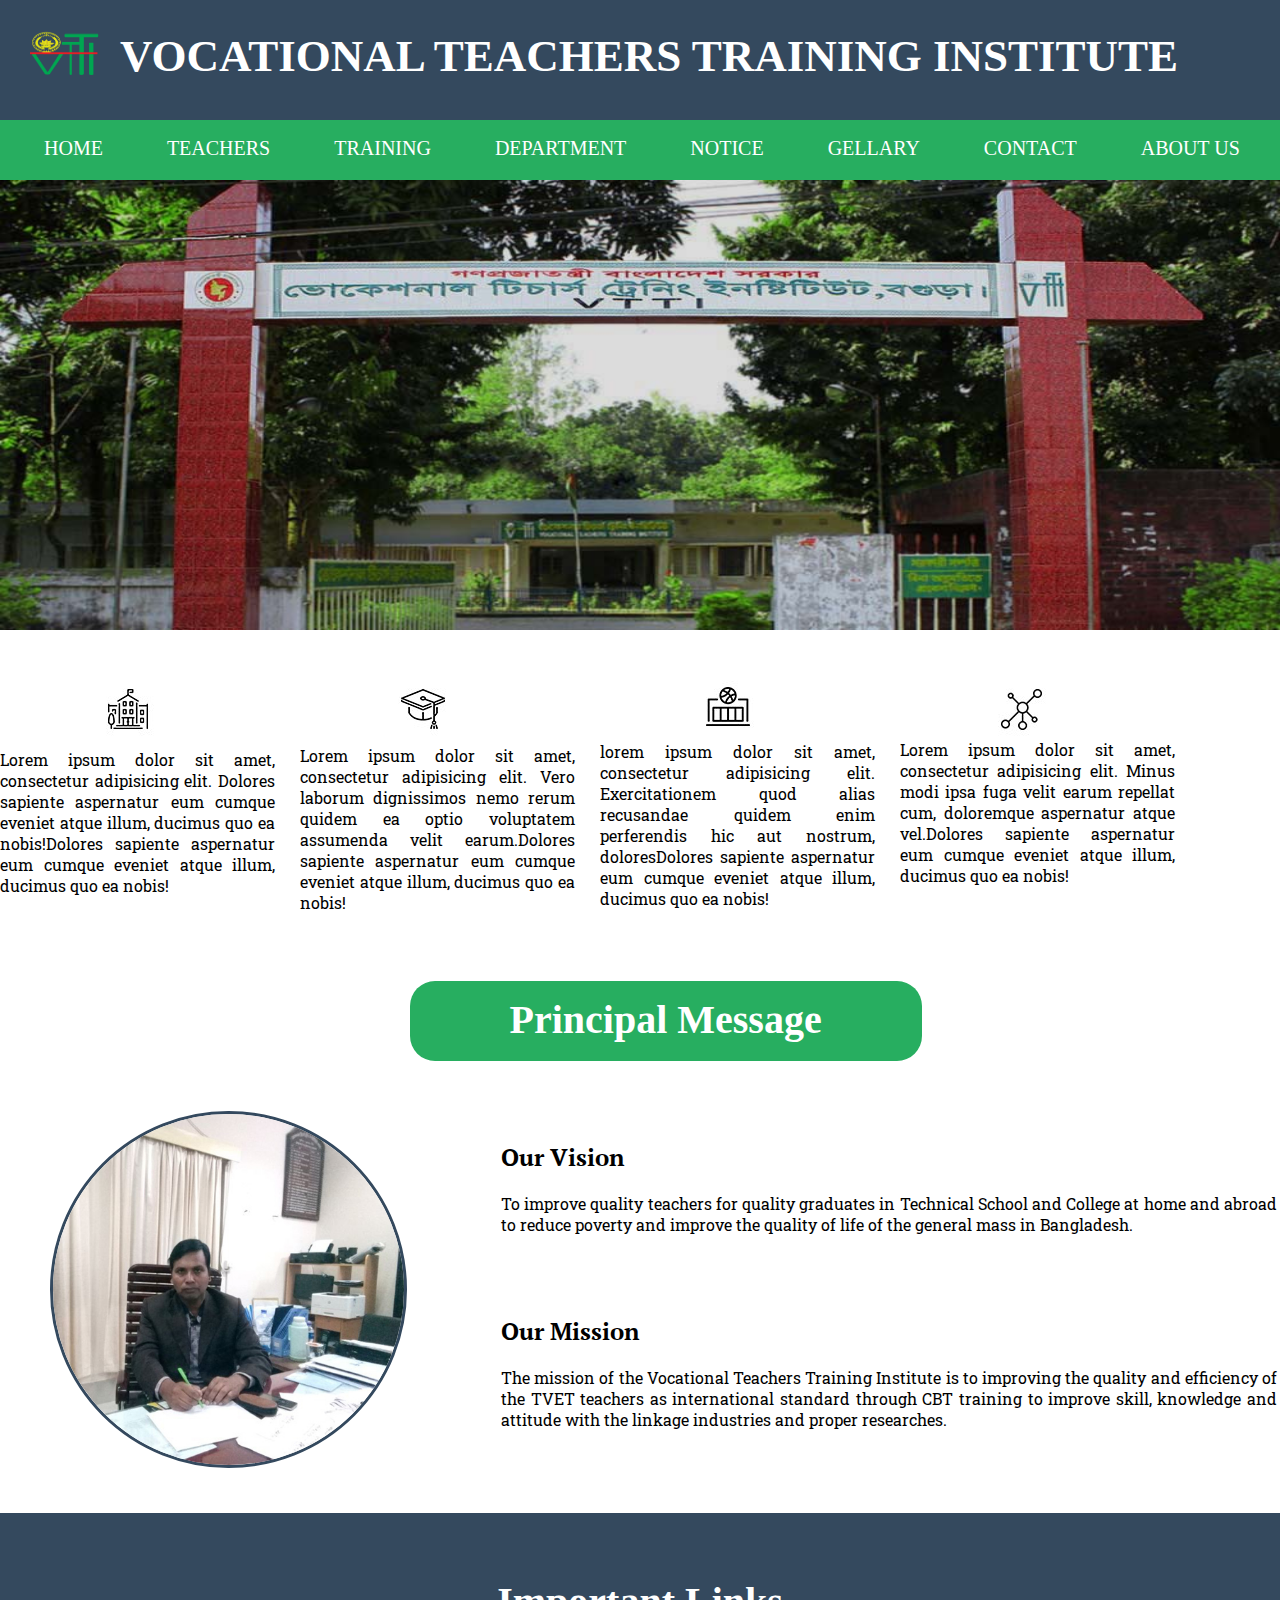
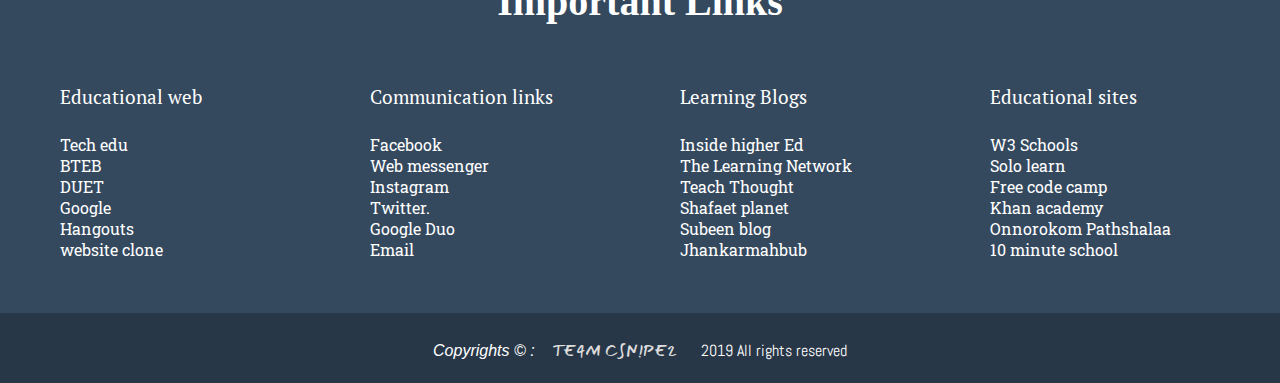
<file: index.html>
<!DOCTYPE html>
<html lang="en">

<head>
    <meta charset="UTF-8">
    <meta name="viewport" content="width=device-width, initial-scale=1.0">
    <meta http-equiv="X-UA-Compatible" content="ie=edge">
    <title>VTTI</title>
    <link rel="stylesheet" type="text/css" href="style.css">
</head>

<body>
    <div class="wrapper">
        <div class="wrapperhead">
            <div class="header">
                <img src="img/Lo/vlogo.png" alt="">
                <h1>VOCATIONAL TEACHERS TRAINING INSTITUTE</h1>
            </div>
        </div>
    </div>
    <div class="menuwrap">
        <div class="menu">
            <ul>
                <li>
                    <a href="index.html">Home</a>
                </li>
                <li>
                    <a href="teachers.html">Teachers</a>
                </li>
                <li>
                    <a href="training.html">Training</a>
                </li>
                <li>
                    <a href="department.html">Department</a>
                </li>
                <li>
                    <a href="notice.html">Notice</a>
                </li>
                <li>
                    <a href="gellary.html">Gellary</a>
                </li>
                <li>
                    <a href="contact.html">Contact</a>
                </li>
                <li>
                    <a href="aboutus.html">About US</a>
                </li>
                <li>
            </ul>
        </div>
    </div>
    <div class="imgslidewrap">
        <div class="imgslide">
            <div class="slider">
                <img src="img/slide/1.jpg" alt="">
            </div>
        </div>


            <div class="cardicowrap">
        <div class="cardico">
            <img src="img/logo/logo1.jpg" alt="">
            <p>Lorem ipsum dolor sit amet, consectetur adipisicing elit. Dolores sapiente aspernatur eum cumque eveniet atque illum, ducimus quo ea nobis!Dolores sapiente aspernatur eum cumque eveniet atque illum, ducimus quo ea nobis!</p>
            
        </div>
        <div class="cardico">
            <img src="img/logo/logo2.jpg" alt="">
            <p>Lorem ipsum dolor sit amet, consectetur adipisicing elit. Vero laborum dignissimos nemo rerum quidem ea optio voluptatem assumenda velit earum.Dolores sapiente aspernatur eum cumque eveniet atque illum, ducimus quo ea nobis!</p>
        </div>
        <div class="cardico">
            <img src="img/logo/logo3.jpg" alt="">
            <p>lorem ipsum dolor sit amet, consectetur adipisicing elit. Exercitationem quod alias recusandae quidem enim perferendis hic aut nostrum, doloresDolores sapiente aspernatur eum cumque eveniet atque illum, ducimus quo ea nobis!</p>
        </div>
        <div class="cardico">
            <img src="img/logo/logo4.jpg" alt="">
            <p>Lorem ipsum dolor sit amet, consectetur adipisicing elit. Minus modi ipsa fuga velit earum repellat cum, doloremque aspernatur atque vel.Dolores sapiente aspernatur eum cumque eveniet atque illum, ducimus quo ea nobis!</p>
        </div>
    </div>



    </div>
    <div class="primeswrap">
        <div class="bar">
            <h1>Principal Message</h1>
        </div>
    </div>

    <div class="principalwrap">
        <div class="principalimg">
            <img src="img/p/principal.jpg" alt="">
        </div>
        <div class="textwrap">
            <div class="text">
                <h2>Our Vision</h2>
                <p>To improve quality teachers for quality graduates in Technical School and College at home and abroad to reduce poverty and improve the quality of life of the general mass in Bangladesh.</p>
                <h2>
                    Our Mission
                </h2>
                <p>The mission of the Vocational Teachers Training Institute is to improving the quality and efficiency of the TVET teachers as international standard through CBT training to improve skill, knowledge and attitude with the linkage industries and proper researches.</p>
            </div>
        </div>
    </div>

    <div class="ourmissionblank">
        
    </div>

    <!--footer div start from here -->

    <div class="footerwrap">
        <div class="footer">
            <h1>Important Links</h1>
            <div class="fcard1">
                <h3>Educational web</h3>
                <p><a href="http://www.techedu.gov.bd/" target="_blank">Tech edu</a></p>
                <p><a href="http://bteb.gov.bd/" target="_blank">BTEB</a></p>
                <p><a href="http://www.duet.ac.bd/" target="_blank">DUET</a></p>
                <p><a href="https://www.google.com/" target="_blank">Google</a></p>
                <p><a href="https://hangouts.google.com/" target="_blank">Hangouts</a></p>
                <p><a href="https://darkcoders321.github.io/thor/" target="_blank">website clone</a></p>
            </div>
            <div class="fcard1">
                <h3>Communication links</h3>
                <p><a href="https://facebook/com/" target="_blank">Facebook</a></p>
                <p><a href="https://messages.google.com/" target="_blank">Web messenger</a></p>
                <p><a href="https://www.instagram.com/" target="_blank">Instagram</a></p>
                <p><a href="https://twitter.com/" target="_blank">Twitter.</a></p>
                <p><a href="https://duo.google.com/about/" target="_blank">Google Duo</a></p>
                <p><a href="https://mail.google.com/" target="_blank">Email</a></p>
            </div>
            <div class="fcard1">
                <h3>Learning Blogs</h3>
                <p><a href="http://www.insidehighered.com/#sthash.03ilesEc.dpbs" target="_blank">Inside higher Ed</a></p>
                <p><a href="https://www.nytimes.com/section/learning?module=BlogMain&action=Click&region=Header&pgtype=Blogs&version=Blog%20Category&contentCollection=U.S." target="_blank">The Learning Network</a></p>
                <p><a href="https://www.teachthought.com/" target="_blank">Teach Thought</a></p>
                <p><a href="http://www.shafaetsplanet.com/" target="_blank">Shafaet planet</a></p>
                <p><a href="http://subeen.com/" target="_blank">Subeen blog</a></p>
                <p><a href="https://www.jhankarmahbub.com/" target="_blank">Jhankarmahbub</a></p>
            </div>
            <div class="fcard1">
                <h3>Educational sites</h3>
                <p><a href="https://www.w3schools.com/" target="_blank"> W3 Schools </a></p>
                <p><a href="https://www.sololearn.com/" target="_blank">Solo learn</a></p>
                <p><a href="https://www.freecodecamp.org/" target="_blank">Free code camp</a></p>
                <p><a href="https://www.khanacademy.org/" target="_blank">Khan academy</a></p>
                <p><a href="https://www.youtube.com/user/OnnorokomPathshala" target="_blank">Onnorokom Pathshalaa</a></p>
                <p><a href="https://www.youtube.com/channel/UCpeKK_DqdGSQqSPhLGphRiQ" target="_blank">10 minute school</a></p>
            </div>
            

        </div>
    </div>
    <div class="copyrightwrap">
        <div class="copyright">
            <p> <i> Copyrights &copy; :&nbsp;&nbsp;&nbsp;</i>  <b>TE4M CSN!PE2 </b>  &nbsp;&nbsp;&nbsp;&nbsp;	2019 All rights reserved  </p>
        </div>
    </div>






    <!--blank div 
    <div class="blank">
    </div>
    -->
</body>

</html>
</file>
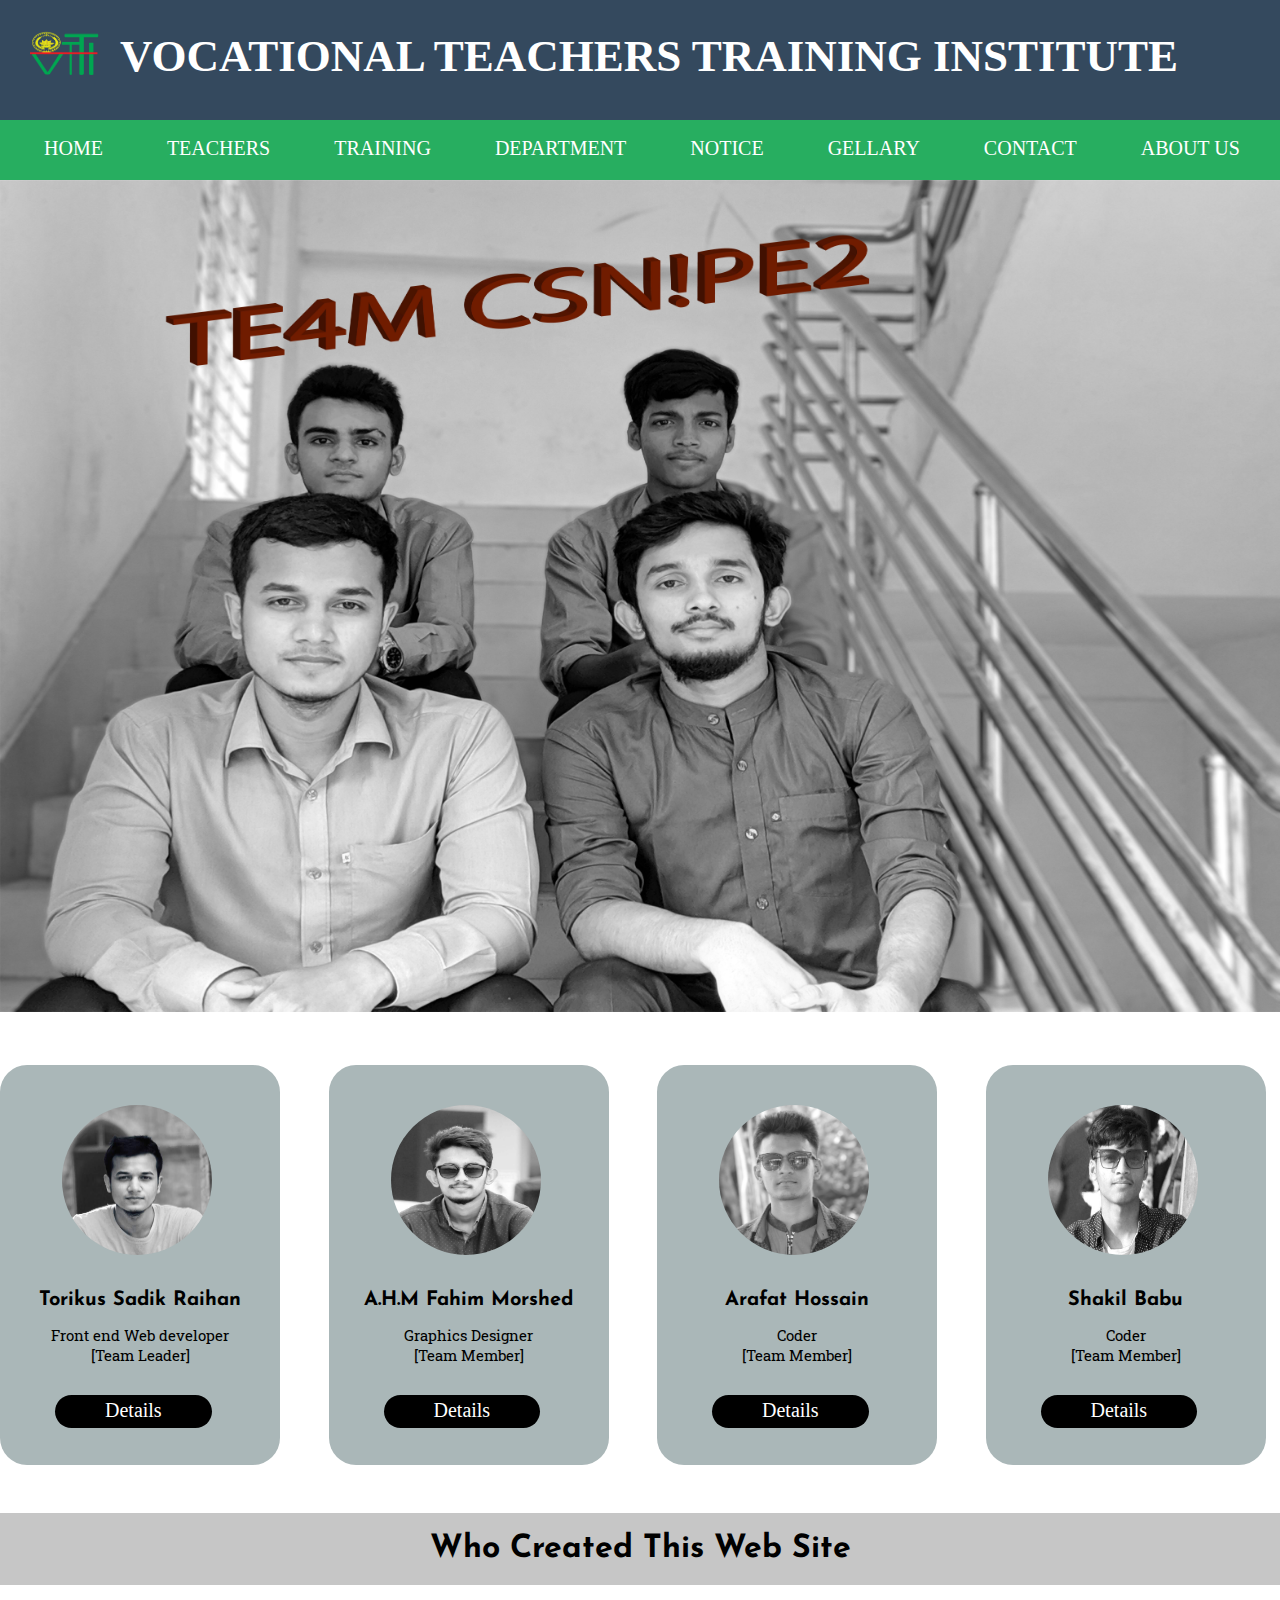
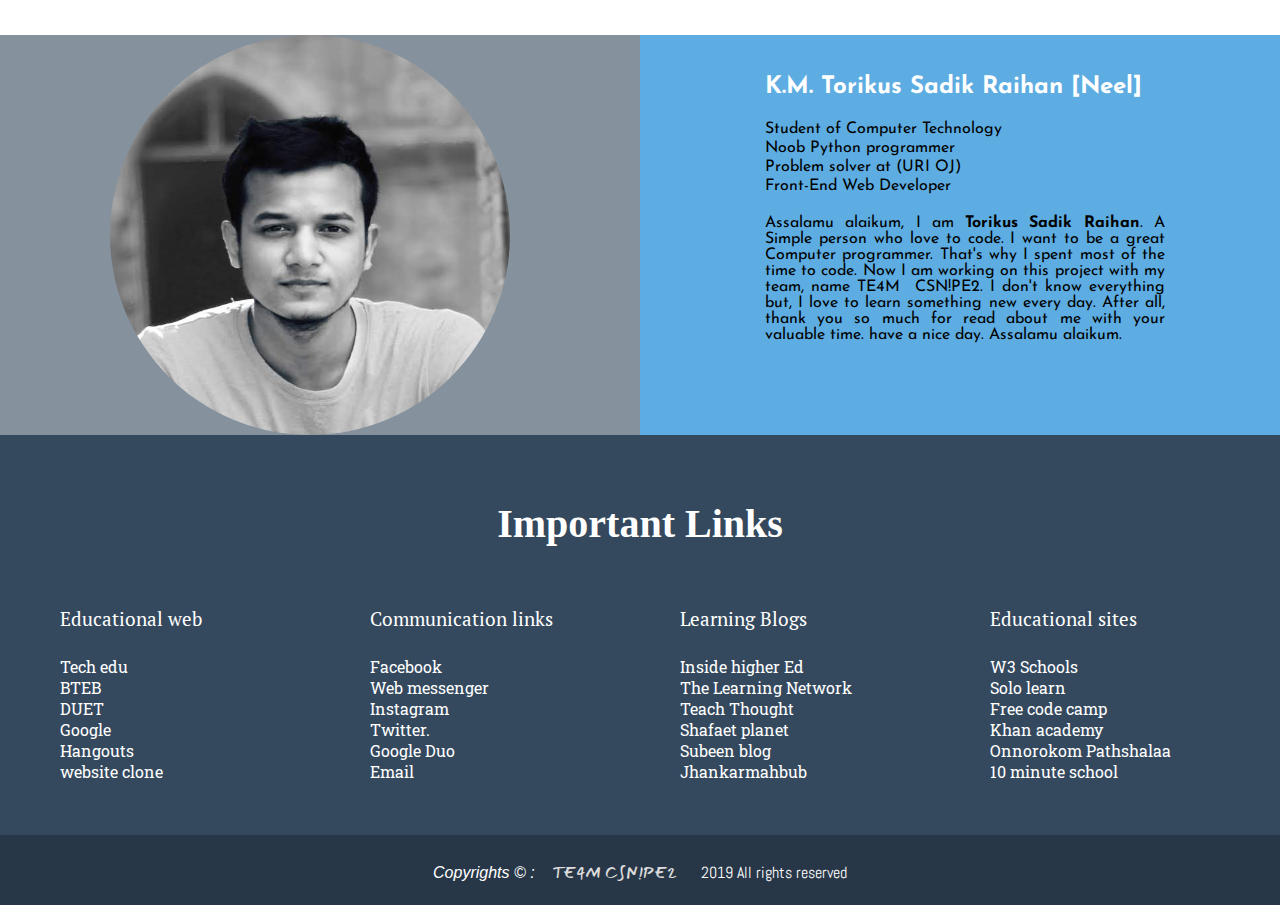
<file: aboutus.html>
<!DOCTYPE html>
<html lang="en">

<head>
    <meta charset="UTF-8">
    <meta name="viewport" content="width=device-width, initial-scale=1.0">
    <meta http-equiv="X-UA-Compatible" content="ie=edge">
    <title>VTTI</title>
    <link rel="stylesheet" type="text/css" href="style.css">
    <link rel="stylesheet" href="css/aboutus.css">
</head>

<body>
    <div class="wrapper">
        <div class="wrapperhead">
            <div class="header">
                <img src="img/Lo/vlogo.png" alt="">
                <h1>VOCATIONAL TEACHERS TRAINING INSTITUTE</h1>
            </div>
        </div>
    </div>
    <div class="menuwrap">
        <div class="menu">
            <ul>
                <li>
                    <a href="index.html">Home</a>
                </li>
                <li>
                    <a href="teachers.html">Teachers</a>
                </li>
                <li>
                    <a href="training.html">Training</a>
                </li>
                <li>
                    <a href="department.html">Department</a>
                </li>
                <li>
                    <a href="notice.html">Notice</a>
                </li>
                <li>
                    <a href="gellary.html">Gellary</a>
                </li>
                <li>
                    <a href="contact.html">Contact</a>
                </li>
                <li>
                    <a href="aboutus.html">About US</a>
                </li>
                <li>
            </ul>
        </div>
    </div>

    <!--about us start from here-->

    <div class="teamnamewrap">
        <div class="teamname">
            <img src="img/as/team.jpg" alt="">
        </div>
    </div>






    <div class="teamcard">
            <div class="teachwrap">
                <div class="teacherupper">
                    <div class="teachrimg">
                        <img src="img/as/neel1.jpg" alt="">
                    </div>
                </div>
                <div class="teacherlower">
                    <h2>Torikus Sadik Raihan</h2>
                    <p>Front end Web developer</p>
                    <p>[Team Leader]</p>
                    <a href="#">Details</a>
                </div>
            </div>
            <div class="teachwrap">
                <div class="teacherupper">
                    <div class="teachrimg">
                        <img src="img/as/fahim.jpg" alt="">
                    </div>
                </div>
                <div class="teacherlower">
                    <h2>A.H.M Fahim Morshed</h2>
                    <p>Graphics Designer</p>
                    <p>[Team Member]</p>
                    <a href="#">Details</a>
                </div>
            </div>
            <div class="teachwrap">
                <div class="teacherupper">
                    <div class="teachrimg">
                        <img src="img/as/arafat.jpg" alt="">
                    </div>
                </div>
                <div class="teacherlower">
                    <h2>Arafat Hossain</h2>
                    <p>Coder</p>
                    <p>[Team Member]</p>
                    <a href="#">Details</a>
                </div>
            </div>
            <div class="teachwrap te">
                <div class="teacherupper">
                    <div class="teachrimg">
                        <img src="img/as/shakil.jpg" alt="">
                    </div>
                </div>
                <div class="teacherlower">
                    <h2>Shakil Babu</h2>
                    <p>Coder</p>
                    <p>[Team Member]</p>
                    <a href="#">Details</a>
                </div>
            </div>
        </div>
        </


        <!--people who created this website-->

        <div id="whowrap">
            <div class="people">
                <h1>Who Created This Web Site</h1>
            </div>
        </div>


        <!--Details starts from here-->
        <div id="detailswrap">
            <div class="detailspo">
                <div class="detail">
                    <img src="img/as/neel1.jpg" alt="">
                </div>

             </div>
                    
            <div class="detailtextt t">
                <div class="textt">
                    <h2>K.M. Torikus Sadik Raihan [Neel]</h2>
                    <p>Student of Computer Technology</p>
                    <p>Noob Python programmer</p>
                    <p>Problem solver at (URI OJ)</p>
                    <p>Front-End Web Developer</p>
                    <br>
                    <p class="abt">Assalamu alaikum,
                            I am <b>Torikus Sadik Raihan</b>. A Simple person who love to code. I want to be a great Computer programmer. That's why I spent most of the time to code. Now I am working on this project with my team, name TE4M  CSN!PE2. I don't know everything but, I love to learn something new every day. 
                            
                            After all, thank you so much for read about me with your valuable time. have a nice day. Assalamu alaikum.</p>


                </div>
            </div>
        </div>

























        


    <!--footer div start from here -->

    <div class="footerwrap">
            <div class="footer">
                <h1>Important Links</h1>
                <div class="fcard1">
                    <h3>Educational web</h3>
                    <p><a href="http://www.techedu.gov.bd/" target="_blank">Tech edu</a></p>
                    <p><a href="http://bteb.gov.bd/" target="_blank">BTEB</a></p>
                    <p><a href="http://www.duet.ac.bd/" target="_blank">DUET</a></p>
                    <p><a href="https://www.google.com/" target="_blank">Google</a></p>
                    <p><a href="https://hangouts.google.com/" target="_blank">Hangouts</a></p>
                    <p><a href="https://darkcoders321.github.io/thor/" target="_blank">website clone</a></p>
                </div>
                <div class="fcard1">
                    <h3>Communication links</h3>
                    <p><a href="https://facebook/com/" target="_blank">Facebook</a></p>
                    <p><a href="https://messages.google.com/" target="_blank">Web messenger</a></p>
                    <p><a href="https://www.instagram.com/" target="_blank">Instagram</a></p>
                    <p><a href="https://twitter.com/" target="_blank">Twitter.</a></p>
                    <p><a href="https://duo.google.com/about/" target="_blank">Google Duo</a></p>
                    <p><a href="https://mail.google.com/" target="_blank">Email</a></p>
                </div>
                <div class="fcard1">
                    <h3>Learning Blogs</h3>
                    <p><a href="http://www.insidehighered.com/#sthash.03ilesEc.dpbs" target="_blank">Inside higher Ed</a></p>
                    <p><a href="https://www.nytimes.com/section/learning?module=BlogMain&action=Click&region=Header&pgtype=Blogs&version=Blog%20Category&contentCollection=U.S." target="_blank">The Learning Network</a></p>
                    <p><a href="https://www.teachthought.com/" target="_blank">Teach Thought</a></p>
                    <p><a href="http://www.shafaetsplanet.com/" target="_blank">Shafaet planet</a></p>
                    <p><a href="http://subeen.com/" target="_blank">Subeen blog</a></p>
                    <p><a href="https://www.jhankarmahbub.com/" target="_blank">Jhankarmahbub</a></p>
                </div>
                <div class="fcard1">
                    <h3>Educational sites</h3>
                    <p><a href="https://www.w3schools.com/" target="_blank"> W3 Schools </a></p>
                    <p><a href="https://www.sololearn.com/" target="_blank">Solo learn</a></p>
                    <p><a href="https://www.freecodecamp.org/" target="_blank">Free code camp</a></p>
                    <p><a href="https://www.khanacademy.org/" target="_blank">Khan academy</a></p>
                    <p><a href="https://www.youtube.com/user/OnnorokomPathshala" target="_blank">Onnorokom Pathshalaa</a></p>
                    <p><a href="https://www.youtube.com/channel/UCpeKK_DqdGSQqSPhLGphRiQ" target="_blank">10 minute school</a></p>
                </div>
                
    
            </div>
        </div>
        <div class="copyrightwrap">
            <div class="copyright">
                <p> <i> Copyrights &copy; :&nbsp;&nbsp;&nbsp;</i>  <b>TE4M CSN!PE2 </b>  &nbsp;&nbsp;&nbsp;&nbsp;	2019 All rights reserved  </p>
            </div>
        </div>
    
    
    
    
    
    
        <!--blank div 
        <div class="blank">
        </div>
        -->



    </body>
    </html>
</file>
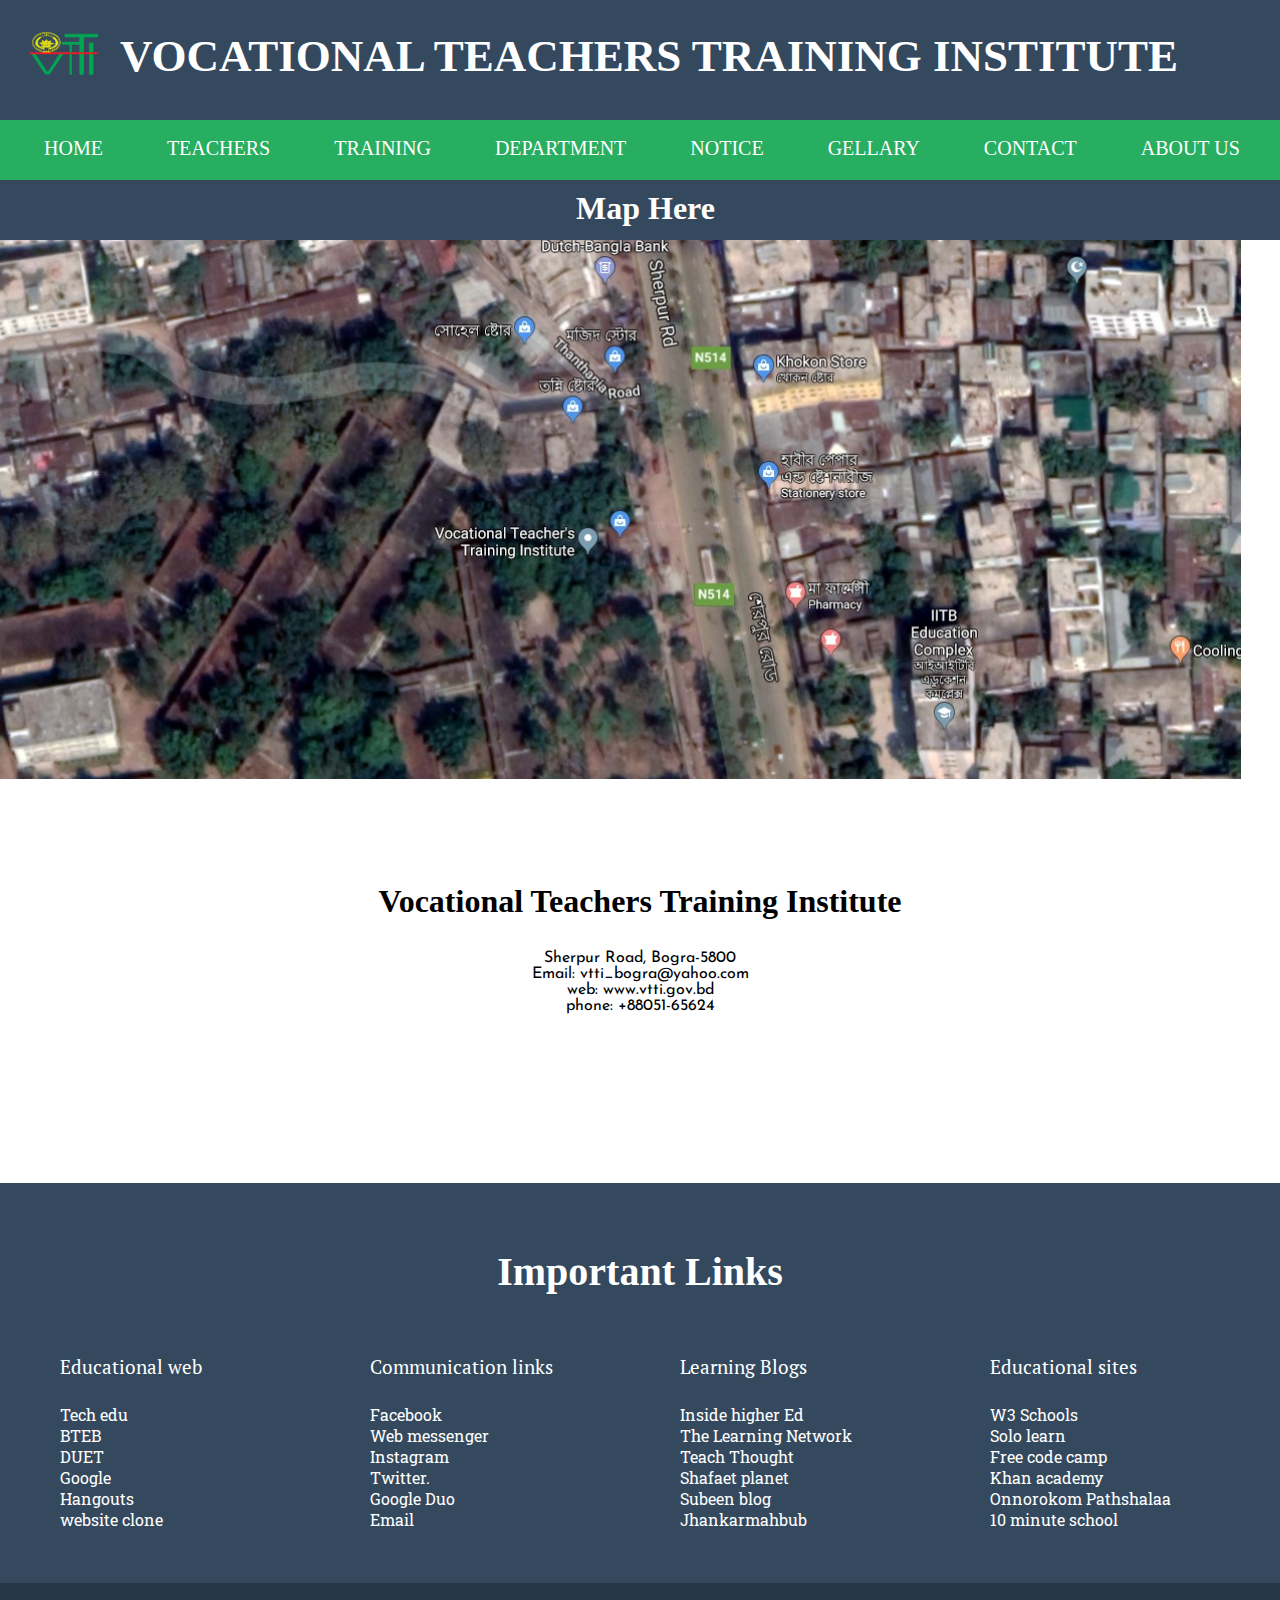
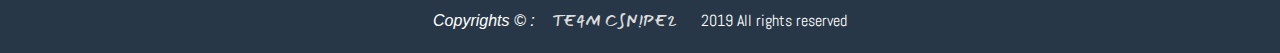
<file: contact.html>
<!DOCTYPE html>
<html lang="en">

<head>
    <meta charset="UTF-8">
    <meta name="viewport" content="width=device-width, initial-scale=1.0">
    <meta http-equiv="X-UA-Compatible" content="ie=edge">
    <title>VTTI</title>
    <link rel="stylesheet" type="text/css" href="style.css">
    <link rel="stylesheet" href="css/contact.css">
</head>

<body>
    <div class="wrapper">
        <div class="wrapperhead">
            <div class="header">
                <img src="img/Lo/vlogo.png" alt="">
                <h1>VOCATIONAL TEACHERS TRAINING INSTITUTE</h1>
            </div>
        </div>
    </div>
    <div class="menuwrap">
        <div class="menu">
            <ul>
                <li>
                    <a href="index.html">Home</a>
                </li>
                <li>
                    <a href="teachers.html">Teachers</a>
                </li>
                <li>
                    <a href="training.html">Training</a>
                </li>
                <li>
                    <a href="department.html">Department</a>
                </li>
                <li>
                    <a href="notice.html">Notice</a>
                </li>
                <li>
                    <a href="gellary.html">Gellary</a>
                </li>
                <li>
                    <a href="contact.html">Contact</a>
                </li>
                <li>
                    <a href="aboutus.html">About US</a>
                </li>
                <li>
            </ul>
        </div>
    </div>

    <!--Main design start from here-->
    <div class="topbarwrap">
        <div class="topbar">
            <h1>Map Here</h1>
        </div>
        <div class="topimg">
            <img src="img/map/map.jpg" alt="">
        </div>
    </div>
    <div class="contextwrap">
        <div class="context">
            <h1>Vocational Teachers Training Institute</h1>
            <p>Sherpur Road, Bogra-5800</p>
            <p>Email: vtti_bogra@yahoo.com</p>
            <p>web: www.vtti.gov.bd</p>
            <p>phone: +88051-65624</p>
        </div>
    </div>



























        <!--footer div start from here -->

        <div class="footerwrap">
                <div class="footer">
                    <h1>Important Links</h1>
                    <div class="fcard1">
                        <h3>Educational web</h3>
                        <p><a href="http://www.techedu.gov.bd/" target="_blank">Tech edu</a></p>
                        <p><a href="http://bteb.gov.bd/" target="_blank">BTEB</a></p>
                        <p><a href="http://www.duet.ac.bd/" target="_blank">DUET</a></p>
                        <p><a href="https://www.google.com/" target="_blank">Google</a></p>
                        <p><a href="https://hangouts.google.com/" target="_blank">Hangouts</a></p>
                        <p><a href="https://darkcoders321.github.io/thor/" target="_blank">website clone</a></p>
                    </div>
                    <div class="fcard1">
                        <h3>Communication links</h3>
                        <p><a href="https://facebook/com/" target="_blank">Facebook</a></p>
                        <p><a href="https://messages.google.com/" target="_blank">Web messenger</a></p>
                        <p><a href="https://www.instagram.com/" target="_blank">Instagram</a></p>
                        <p><a href="https://twitter.com/" target="_blank">Twitter.</a></p>
                        <p><a href="https://duo.google.com/about/" target="_blank">Google Duo</a></p>
                        <p><a href="https://mail.google.com/" target="_blank">Email</a></p>
                    </div>
                    <div class="fcard1">
                        <h3>Learning Blogs</h3>
                        <p><a href="http://www.insidehighered.com/#sthash.03ilesEc.dpbs" target="_blank">Inside higher Ed</a></p>
                        <p><a href="https://www.nytimes.com/section/learning?module=BlogMain&action=Click&region=Header&pgtype=Blogs&version=Blog%20Category&contentCollection=U.S." target="_blank">The Learning Network</a></p>
                        <p><a href="https://www.teachthought.com/" target="_blank">Teach Thought</a></p>
                        <p><a href="http://www.shafaetsplanet.com/" target="_blank">Shafaet planet</a></p>
                        <p><a href="http://subeen.com/" target="_blank">Subeen blog</a></p>
                        <p><a href="https://www.jhankarmahbub.com/" target="_blank">Jhankarmahbub</a></p>
                    </div>
                    <div class="fcard1">
                        <h3>Educational sites</h3>
                        <p><a href="https://www.w3schools.com/" target="_blank"> W3 Schools </a></p>
                        <p><a href="https://www.sololearn.com/" target="_blank">Solo learn</a></p>
                        <p><a href="https://www.freecodecamp.org/" target="_blank">Free code camp</a></p>
                        <p><a href="https://www.khanacademy.org/" target="_blank">Khan academy</a></p>
                        <p><a href="https://www.youtube.com/user/OnnorokomPathshala" target="_blank">Onnorokom Pathshalaa</a></p>
                        <p><a href="https://www.youtube.com/channel/UCpeKK_DqdGSQqSPhLGphRiQ" target="_blank">10 minute school</a></p>
                    </div>
                    
        
                </div>
            </div>
            <div class="copyrightwrap">
                <div class="copyright">
                    <p> <i> Copyrights &copy; :&nbsp;&nbsp;&nbsp;</i>  <b>TE4M CSN!PE2 </b>  &nbsp;&nbsp;&nbsp;&nbsp;	2019 All rights reserved  </p>
                </div>
            </div>
        
        
        
        
        
        
            <!--blank div 
            <div class="blank">
            </div>
            -->
    </body>
    </html>
</file>
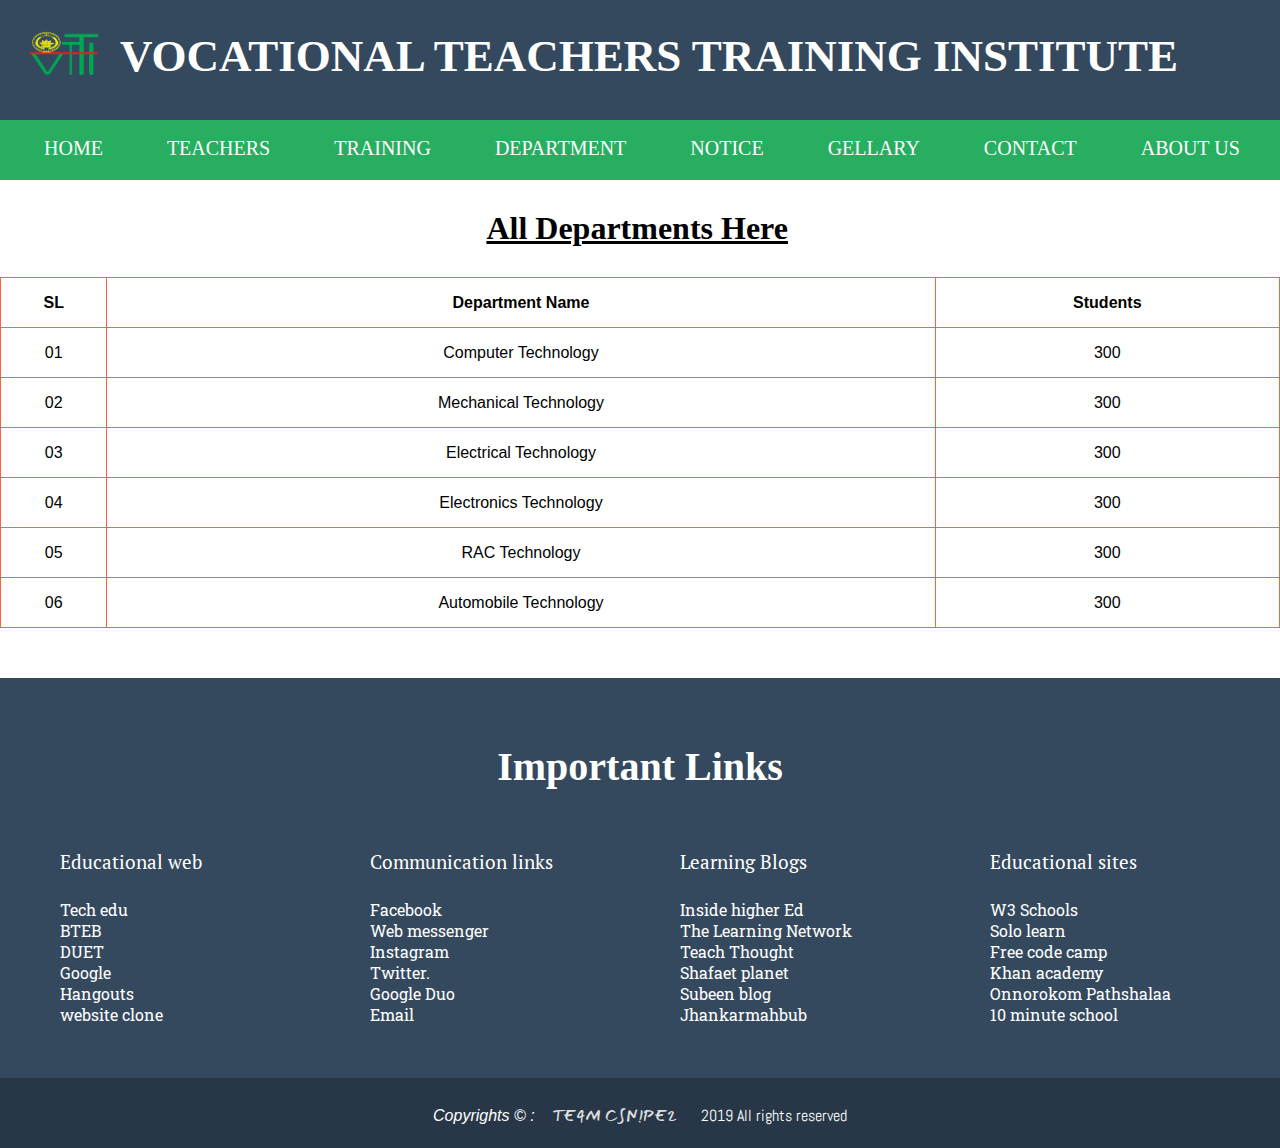
<file: department.html>
<!DOCTYPE html>
<html lang="en">

<head>
    <meta charset="UTF-8">
    <meta name="viewport" content="width=device-width, initial-scale=1.0">
    <meta http-equiv="X-UA-Compatible" content="ie=edge">
    <title>VTTI</title>
    <link rel="stylesheet" type="text/css" href="style.css">
    <link rel="stylesheet" href="css/department.css">
</head>

<body>
    <div class="wrapper">
        <div class="wrapperhead">
            <div class="header">
                <img src="img/Lo/vlogo.png" alt="">
                <h1>VOCATIONAL TEACHERS TRAINING INSTITUTE</h1>
            </div>
        </div>
    </div>
    <div class="menuwrap">
        <div class="menu">
            <ul>
                <li>
                    <a href="index.html">Home</a>
                </li>
                <li>
                    <a href="teachers.html">Teachers</a>
                </li>
                <li>
                    <a href="training.html">Training</a>
                </li>
                <li>
                    <a href="department.html">Department</a>
                </li>
                <li>
                    <a href="notice.html">Notice</a>
                </li>
                <li>
                    <a href="gellary.html">Gellary</a>
                </li>
                <li>
                    <a href="contact.html">Contact</a>
                </li>
                <li>
                    <a href="aboutus.html">About US</a>
                </li>
                <li>
            </ul>
        </div>
    </div>
    

    <!--Department main content goes from here-->

    <div class="headwrap">
        <div class="hwrap">
            <div class="headd">
                <h1><u>All Departments Here</u></h1>
            </div>
        </div>
    </div>
    <div class="tablew">
        <div class="tablem">
            <table>
                <tr>
                    <td class="b">SL</td>
                    <td class="b">Department Name</td>
                    <td class="b">Students</td>
                </tr>
                <tr>
                    <td>01</td>
                    <td>Computer Technology</td>
                    <td>300</td>
                </tr>
                <tr>
                    <td>02</td>
                    <td>Mechanical Technology</td>
                    <td>300</td>
                </tr>
                <tr>
                    <td>03</td>
                    <td>Electrical Technology</td>
                    <td>300</td>
                </tr>
                <tr>
                    <td>04</td>
                    <td>Electronics Technology</td>
                    <td>300</td>
                </tr>
                <tr>
                    <td>05</td>
                    <td>RAC Technology</td>
                    <td>300</td>
                </tr>
                <tr>
                    <td>06</td>
                    <td>Automobile Technology</td>
                    <td>300</td>
                </tr>
            </table>
        </div>
    </div>

<div class="thor"></div>



























        <!--footer div start from here -->

        <div class="footerwrap">
                <div class="footer">
                    <h1>Important Links</h1>
                    <div class="fcard1">
                        <h3>Educational web</h3>
                        <p><a href="http://www.techedu.gov.bd/" target="_blank">Tech edu</a></p>
                        <p><a href="http://bteb.gov.bd/" target="_blank">BTEB</a></p>
                        <p><a href="http://www.duet.ac.bd/" target="_blank">DUET</a></p>
                        <p><a href="https://www.google.com/" target="_blank">Google</a></p>
                        <p><a href="https://hangouts.google.com/" target="_blank">Hangouts</a></p>
                        <p><a href="https://darkcoders321.github.io/thor/" target="_blank">website clone</a></p>
                    </div>
                    <div class="fcard1">
                        <h3>Communication links</h3>
                        <p><a href="https://facebook/com/" target="_blank">Facebook</a></p>
                        <p><a href="https://messages.google.com/" target="_blank">Web messenger</a></p>
                        <p><a href="https://www.instagram.com/" target="_blank">Instagram</a></p>
                        <p><a href="https://twitter.com/" target="_blank">Twitter.</a></p>
                        <p><a href="https://duo.google.com/about/" target="_blank">Google Duo</a></p>
                        <p><a href="https://mail.google.com/" target="_blank">Email</a></p>
                    </div>
                    <div class="fcard1">
                        <h3>Learning Blogs</h3>
                        <p><a href="http://www.insidehighered.com/#sthash.03ilesEc.dpbs" target="_blank">Inside higher Ed</a></p>
                        <p><a href="https://www.nytimes.com/section/learning?module=BlogMain&action=Click&region=Header&pgtype=Blogs&version=Blog%20Category&contentCollection=U.S." target="_blank">The Learning Network</a></p>
                        <p><a href="https://www.teachthought.com/" target="_blank">Teach Thought</a></p>
                        <p><a href="http://www.shafaetsplanet.com/" target="_blank">Shafaet planet</a></p>
                        <p><a href="http://subeen.com/" target="_blank">Subeen blog</a></p>
                        <p><a href="https://www.jhankarmahbub.com/" target="_blank">Jhankarmahbub</a></p>
                    </div>
                    <div class="fcard1">
                        <h3>Educational sites</h3>
                        <p><a href="https://www.w3schools.com/" target="_blank"> W3 Schools </a></p>
                        <p><a href="https://www.sololearn.com/" target="_blank">Solo learn</a></p>
                        <p><a href="https://www.freecodecamp.org/" target="_blank">Free code camp</a></p>
                        <p><a href="https://www.khanacademy.org/" target="_blank">Khan academy</a></p>
                        <p><a href="https://www.youtube.com/user/OnnorokomPathshala" target="_blank">Onnorokom Pathshalaa</a></p>
                        <p><a href="https://www.youtube.com/channel/UCpeKK_DqdGSQqSPhLGphRiQ" target="_blank">10 minute school</a></p>
                    </div>
                    
        
                </div>
            </div>
            <div class="copyrightwrap">
                <div class="copyright">
                    <p> <i> Copyrights &copy; :&nbsp;&nbsp;&nbsp;</i>  <b>TE4M CSN!PE2 </b>  &nbsp;&nbsp;&nbsp;&nbsp;	2019 All rights reserved  </p>
                </div>
            </div>
        
        
        
        
        
        
            <!--blank div 
            <div class="blank">
            </div>
            -->
    </body>
    </html>
</file>
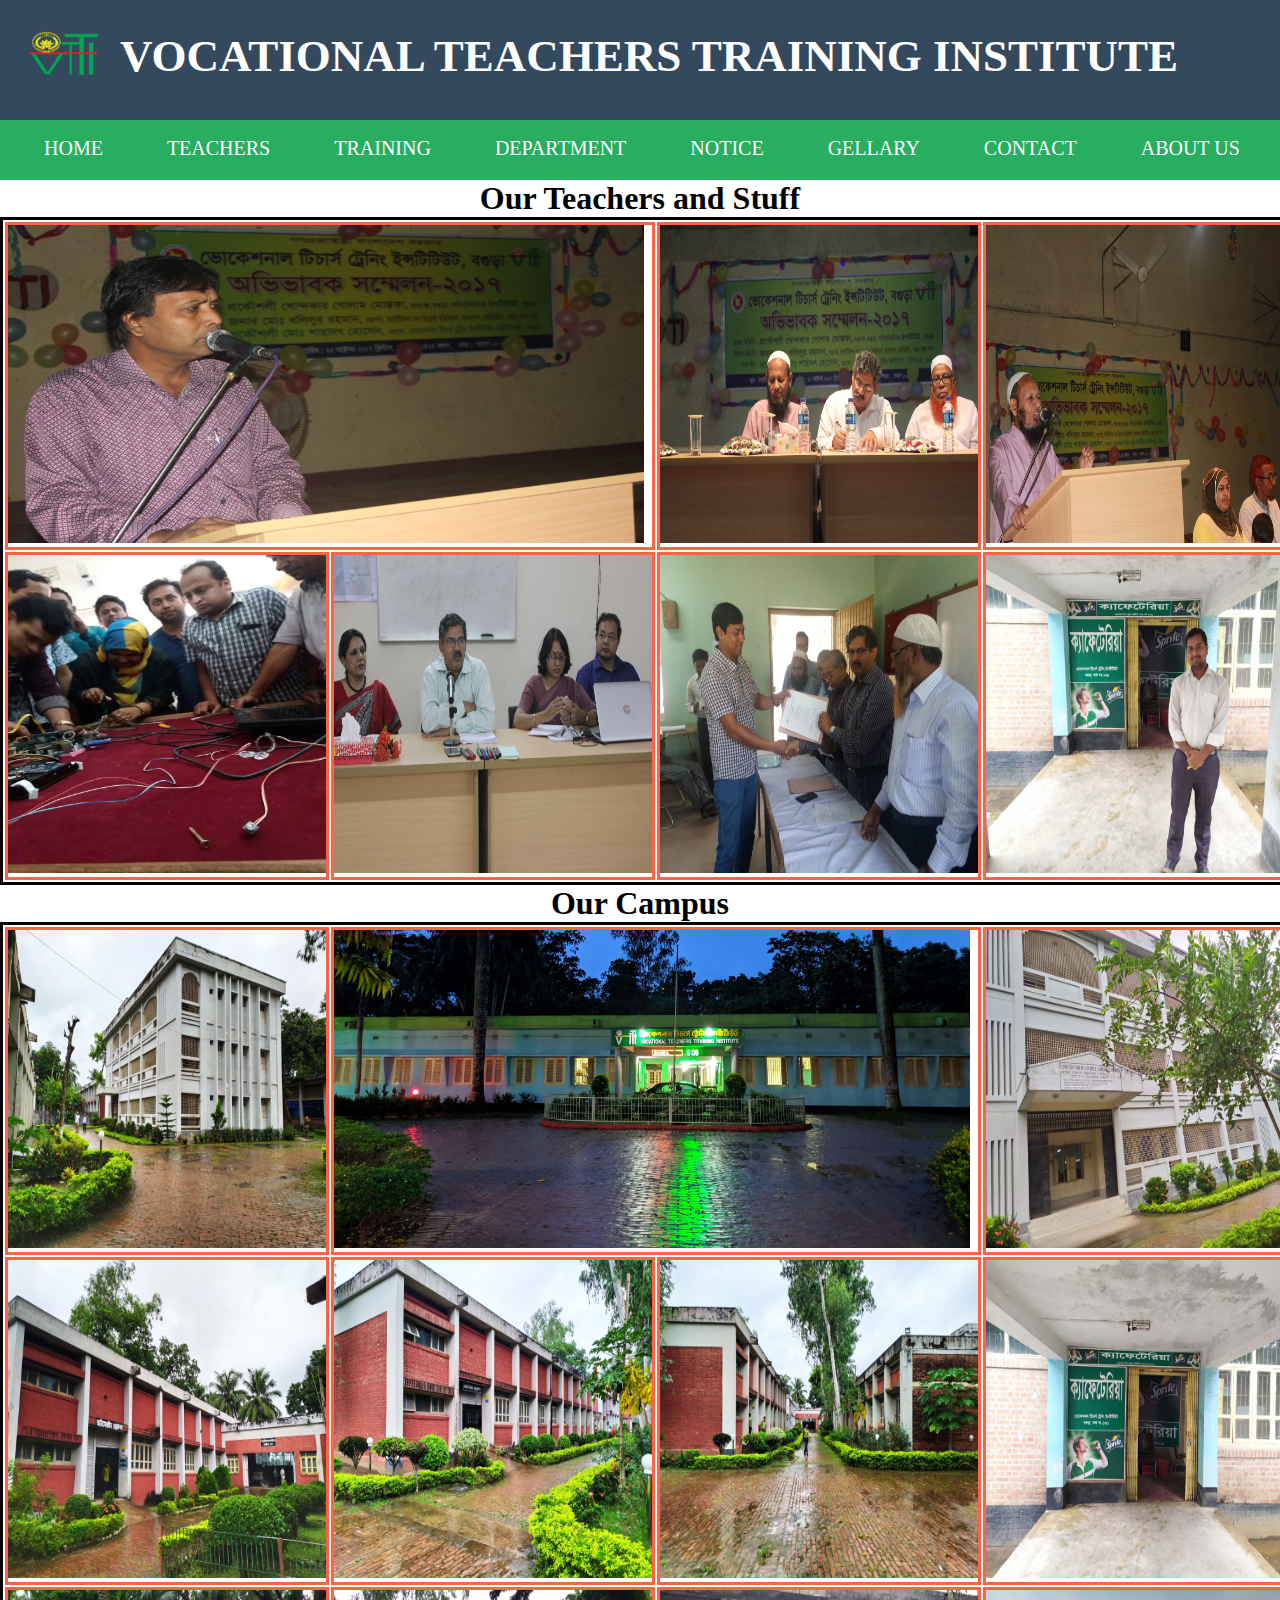
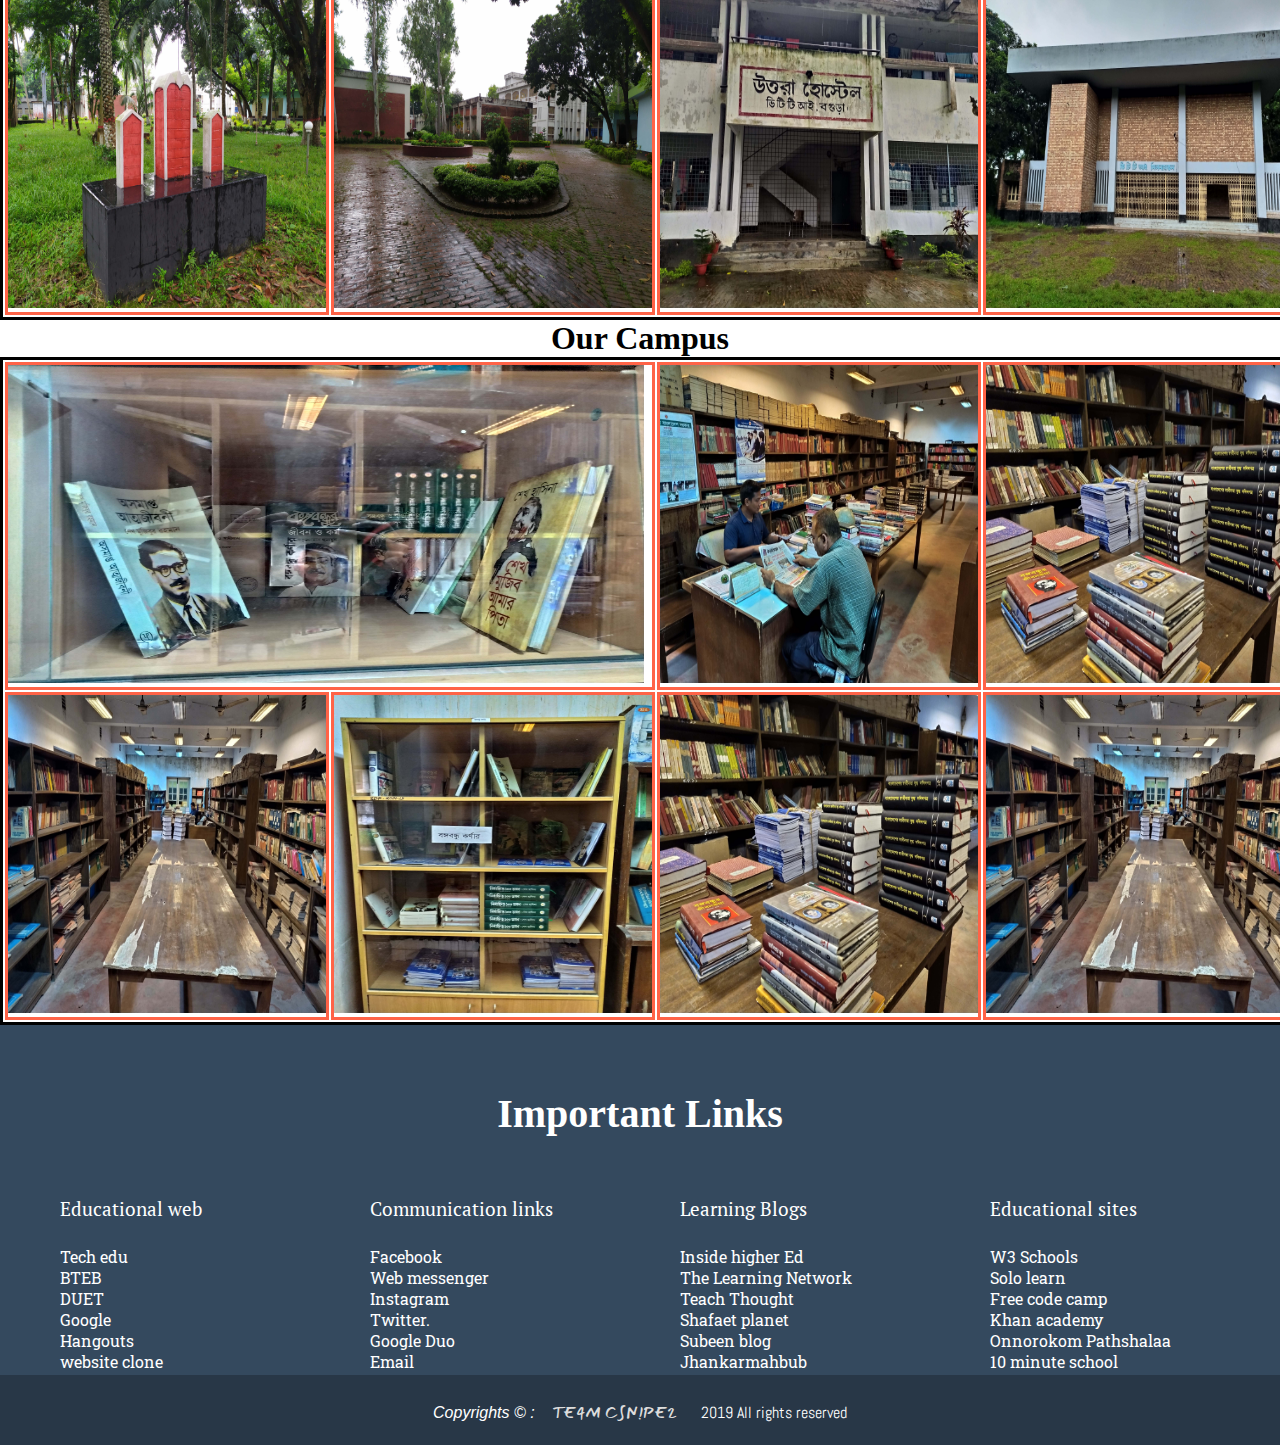
<file: gellary.html>
<!DOCTYPE html>
<html lang="en">
<head>
    <meta charset="UTF-8">
    <meta name="viewport" content="width=device-width, initial-scale=1.0">
    <meta http-equiv="X-UA-Compatible" content="ie=edge">
    <title>Gallery</title>
    <link rel="stylesheet" href="style.css">
    <link rel="stylesheet" href="css/gellary.css">
</head>
<body>
    <div class="wrapper">
        <div class="wrapperhead">
            <div class="header">
                <img src="img/Lo/vlogo.png" alt="">
                <h1>VOCATIONAL TEACHERS TRAINING INSTITUTE</h1>
            </div>
        </div>
    </div>
    <div class="menuwrap">
        <div class="menu">
            <ul>
                <li>
                    <a href="index.html">Home</a>
                </li>
                <li>
                    <a href="teachers.html">Teachers</a>
                </li>
                <li>
                    <a href="training.html">Training</a>
                </li>
                <li>
                    <a href="department.html">Department</a>
                </li>
                <li>
                    <a href="notice.html">Notice</a>
                </li>
                <li>
                    <a href="gellary.html">Gellary</a>
                </li>
                <li>
                    <a href="contact.html">Contact</a>
                </li>
                <li>
                    <a href="aboutus.html">About US</a>
                </li>
                <li>
            </ul>
        </div>
        </div>


        <!--heading start from here-->

        <div class="principalh">
                <div class="prinh">
                        <h1>Our Teachers and Stuff</h1>
                </div>

        </div>
        
        <!--Gellary image start from here-->

        <div class="tablewrap">
                <div class="tabw">
                        <div class="tab">
                                <table>
                                        <tr>
                                                <td colspan="2" class="td1"><img src="img/G/5.jpg" alt=""></td>
                                                <td class="td2"><img src="img/G/gel12.png" alt=""></td>
                                                <td class="td2"><img src="img/G/gel23.png" alt=""></td>
                                        </tr>
                                        <tr>
                                                <td class="td3"> <img src="img/G/gel2.png" alt=""> </td>
                                                <td class="td3"> <img src="img/G/gel34.png" alt=""> </td>
                                                <td class="td3"><img src="img/G/gel3.png" alt=""> </td>
                                                <td class="td3"><img src="img/G/gel20.png" alt=""> </td>
                                        </tr>
                                </table>
                        </div>
                </div>
        </div>
        <div class="principalh">
                        <div class="prinh">
                                <h1>Our Campus</h1>
                        </div>
        
                </div>
                <div class="tablewrap">
                                <div class="tabw">
                                        <div class="tab">
                                                <table>
                                                        <tr>
                                                                <td  class="td4"><img src="img/G/gel18.png" alt=""></td>
                                                                <td colspan="2" class="td5"><img src="img/G/gel49.png" alt=""></td>
                                                                <td class="td4"><img src="img/G/gel11.png" alt=""></td>
                                                        </tr>
                                                        <tr>
                                                                <td class="td6"> <img src="img/G/gel13.png" alt=""> </td>
                                                                <td class="td6"> <img src="img/G/gel15.png" alt=""> </td>
                                                                <td class="td6"><img src="img/G/gel17.png" alt=""> </td>
                                                                <td class="td6"><img src="img/G/gel21.png" alt=""> </td>
                                                        </tr>
                                                        <tr>
                                                                <td class="td6"> <img src="img/G/gel36.png" alt=""> </td>
                                                                <td class="td6"> <img src="img/G/gel37.png" alt=""> </td>
                                                                <td class="td6"> <img src="img/G/gel40.png" alt=""> </td>
                                                                <td class="td6"> <img src="img/G/gel41.png" alt=""> </td>
                                                        </tr>
                                                </table>
                                        </div>
                                </div>
                        </div>
                        

                        <div class="principalh">
                                        <div class="prinh">
                                                <h1>Our Campus</h1>
                                        </div>
                                        </div>

                                        <div class="tablewrap">
                                                        <div class="tabw">
                                                                <div class="tab">
                                                                        <table>
                                                                                <tr>
                                                                                        <td colspan="2" class="td1"><img src="img/G/gel28.png" alt=""></td>
                                                                                        <td class="td2"><img src="img/G/gel22.png" alt=""></td>
                                                                                        <td class="td2"><img src="img/G/gel24.png" alt=""></td>
                                                                                </tr>
                                                                                <tr>
                                                                                        <td class="td3"> <img src="img/G/gel26.png" alt=""> </td>
                                                                                        <td class="td3"> <img src="img/G/gel27.png" alt=""> </td>
                                                                                        <td class="td3"><img src="img/G/gel24.png" alt=""> </td>
                                                                                        <td class="td3"><img src="img/G/gel26.png" alt=""> </td>
                                                                                </tr>
                                                                        </table>
                                                                </div>
                                                        </div>
                                                </div>
                                        

                        
        



        <!--Footer section start from here-->


            <!--footer div start from here -->

    <div class="footerwrap">
                <div class="footer">
                    <h1>Important Links</h1>
                    <div class="fcard1">
                        <h3>Educational web</h3>
                        <p><a href="http://www.techedu.gov.bd/" target="_blank">Tech edu</a></p>
                        <p><a href="http://bteb.gov.bd/" target="_blank">BTEB</a></p>
                        <p><a href="http://www.duet.ac.bd/" target="_blank">DUET</a></p>
                        <p><a href="https://www.google.com/" target="_blank">Google</a></p>
                        <p><a href="https://hangouts.google.com/" target="_blank">Hangouts</a></p>
                        <p><a href="https://darkcoders321.github.io/thor/" target="_blank">website clone</a></p>
                    </div>
                    <div class="fcard1">
                        <h3>Communication links</h3>
                        <p><a href="https://facebook/com/" target="_blank">Facebook</a></p>
                        <p><a href="https://messages.google.com/" target="_blank">Web messenger</a></p>
                        <p><a href="https://www.instagram.com/" target="_blank">Instagram</a></p>
                        <p><a href="https://twitter.com/" target="_blank">Twitter.</a></p>
                        <p><a href="https://duo.google.com/about/" target="_blank">Google Duo</a></p>
                        <p><a href="https://mail.google.com/" target="_blank">Email</a></p>
                    </div>
                    <div class="fcard1">
                        <h3>Learning Blogs</h3>
                        <p><a href="http://www.insidehighered.com/#sthash.03ilesEc.dpbs" target="_blank">Inside higher Ed</a></p>
                        <p><a href="https://www.nytimes.com/section/learning?module=BlogMain&action=Click&region=Header&pgtype=Blogs&version=Blog%20Category&contentCollection=U.S." target="_blank">The Learning Network</a></p>
                        <p><a href="https://www.teachthought.com/" target="_blank">Teach Thought</a></p>
                        <p><a href="http://www.shafaetsplanet.com/" target="_blank">Shafaet planet</a></p>
                        <p><a href="http://subeen.com/" target="_blank">Subeen blog</a></p>
                        <p><a href="https://www.jhankarmahbub.com/" target="_blank">Jhankarmahbub</a></p>
                    </div>
                    <div class="fcard1">
                        <h3>Educational sites</h3>
                        <p><a href="https://www.w3schools.com/" target="_blank"> W3 Schools </a></p>
                        <p><a href="https://www.sololearn.com/" target="_blank">Solo learn</a></p>
                        <p><a href="https://www.freecodecamp.org/" target="_blank">Free code camp</a></p>
                        <p><a href="https://www.khanacademy.org/" target="_blank">Khan academy</a></p>
                        <p><a href="https://www.youtube.com/user/OnnorokomPathshala" target="_blank">Onnorokom Pathshalaa</a></p>
                        <p><a href="https://www.youtube.com/channel/UCpeKK_DqdGSQqSPhLGphRiQ" target="_blank">10 minute school</a></p>
                    </div>
                    
        
                </div>
            </div>
            <div class="copyrightwrap">
                <div class="copyright">
                    <p> <i> Copyrights &copy; :&nbsp;&nbsp;&nbsp;</i>  <b>TE4M CSN!PE2 </b>  &nbsp;&nbsp;&nbsp;&nbsp;	2019 All rights reserved  </p>
                </div>
            </div>
        
        
        
        
        
        
            <!--blank div 
            <div class="blank">
            </div>
            -->





</body>
</html>
</file>
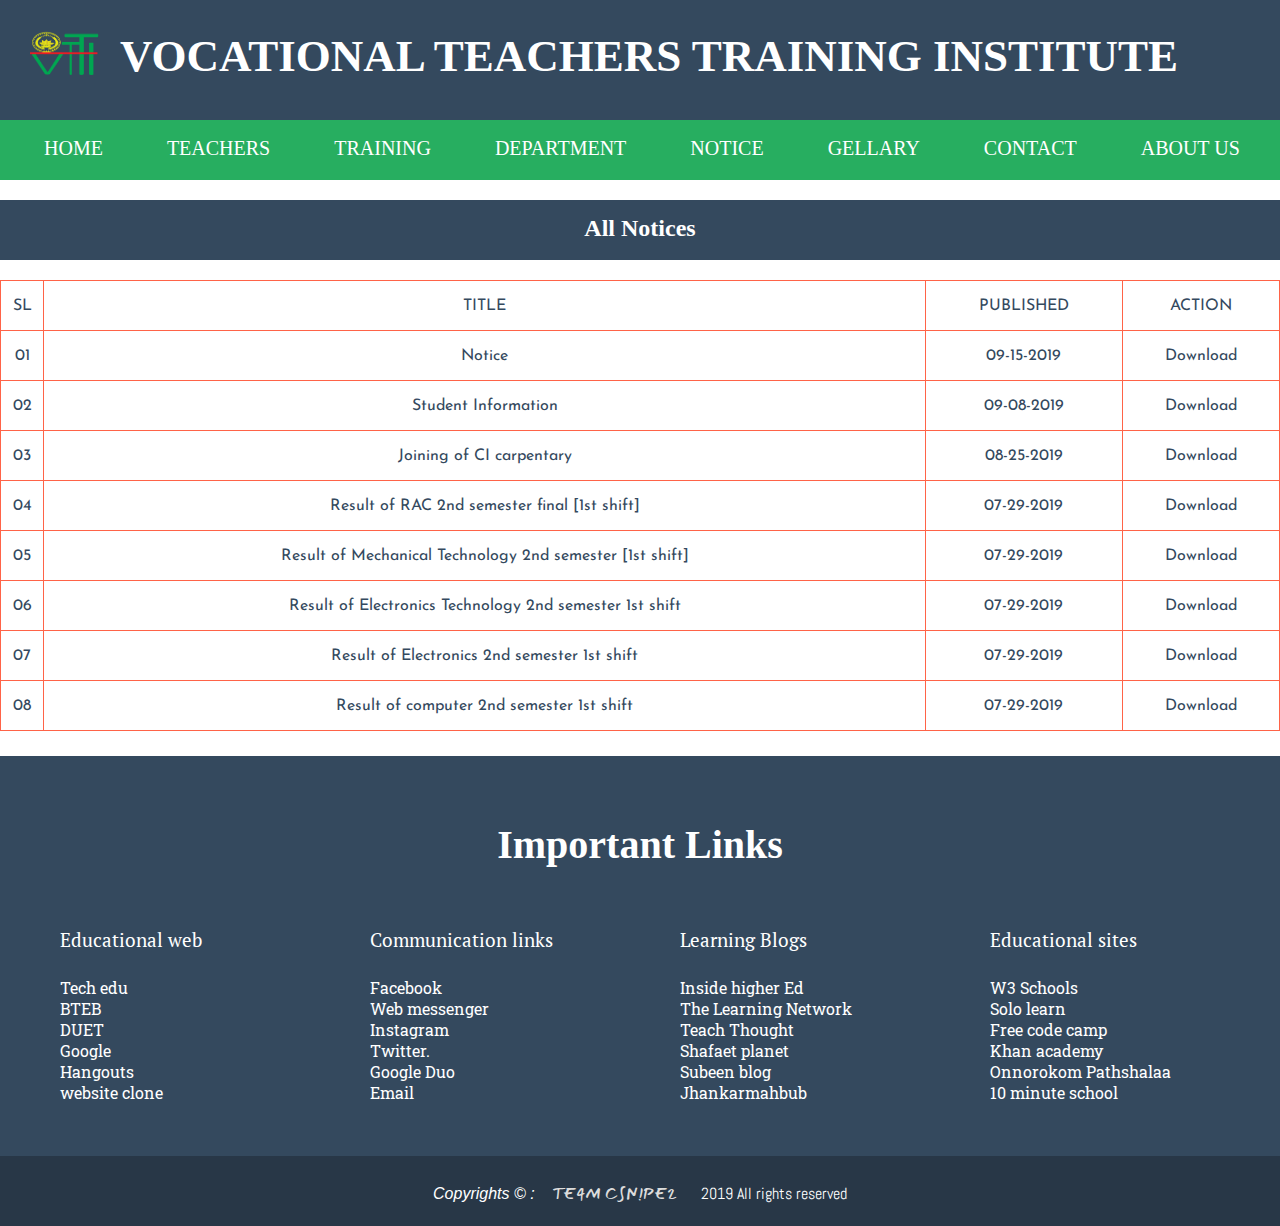
<file: notice.html>
<!DOCTYPE html>
<html lang="en">

<head>
    <meta charset="UTF-8">
    <meta name="viewport" content="width=device-width, initial-scale=1.0">
    <meta http-equiv="X-UA-Compatible" content="ie=edge">
    <title>VTTI</title>
    <link rel="stylesheet" type="text/css" href="style.css">
    <link rel="stylesheet" href="css/notice.css">
</head>

<body>
    <div class="wrapper">
        <div class="wrapperhead">
            <div class="header">
                <img src="img/Lo/vlogo.png" alt="">
                <h1>VOCATIONAL TEACHERS TRAINING INSTITUTE</h1>
            </div>
        </div>
    </div>
    <div class="menuwrap">
        <div class="menu">
            <ul>
                <li>
                    <a href="index.html">Home</a>
                </li>
                <li>
                    <a href="teachers.html">Teachers</a>
                </li>
                <li>
                    <a href="training.html">Training</a>
                </li>
                <li>
                    <a href="department.html">Department</a>
                </li>
                <li>
                    <a href="notice.html">Notice</a>
                </li>
                <li>
                    <a href="gellary.html">Gellary</a>
                </li>
                <li>
                    <a href="contact.html">Contact</a>
                </li>
                <li>
                    <a href="aboutus.html">About US</a>
                </li>
                <li>
            </ul>
        </div>
    </div>
    <!--main design start's from here-->

    <div class="noticewrap">
        <div class="noticesection">
            <h2>All Notices</h2>
        </div>
    </div>

    <!--TAble data of notice-->

    <div class="tabwrap">
        <div class="tab">
            <table>
                <tr>
                    <td>SL</td>
                    <td>TITLE</td>
                    <td>PUBLISHED</td>
                    <td>ACTION</td>
                </tr>
                <!--Notice-->
                <tr>
                    <td>01</td>
                    <td>Notice</td>
                    <td>09-15-2019</td>
                    <td><a href="img/notice/notice.jpg" download="notice.jpg">Download</a></td>
                </tr>
                <!--Student information-->
                <tr>
                    <td>02</td>
                    <td>Student Information</td>
                    <td>09-08-2019</td>
                    <td><a href="img/notice/student info.jpg" download="student info.jpg">Download</a></td>
                </tr>
                <!--Joining of CI Carpentary-->
                <tr>
                    <td>03</td>
                    <td>Joining of CI carpentary</td>
                    <td>08-25-2019</td>
                    <td><a href="img/notice/joining of ci.jpg">Download</a></td>
                </tr>
                <!--RAC result 2nd semester-->
                <tr>
                    <td>04</td>
                    <td>Result of RAC 2nd semester final [1st shift]</td>
                    <td>07-29-2019</td>
                    <td><a href="img/notice/result of RAC final 2nd semester.jpg" download="final RAC result 1stshift.jpg">Download</a></td>
                </tr>
                <!--Result of Mechanical Technology 2nd semester [1st shift]-->
                <tr>
                    <td>05</td>
                    <td>Result of Mechanical Technology 2nd semester [1st shift]</td>
                    <td>07-29-2019</td>
                    <td><a href="img/notice/result mechanical 2nd semester final.jpg" download="result mechanical2nd semester 1st shift.jpg">Download</a></td>
                </tr>
                <tr>
                    <td>06</td>
                    <td>Result of Electronics Technology 2nd semester 1st shift</td>
                    <td>07-29-2019</td>
                    <td><a href="img/notice/result Electrical 2nd semester 1st shift final.jpg" download="result of electrical 2nd semester 1stshift.jpg">Download</a></td>
                </tr>
                <tr>
                    <td>07</td>
                    <td>Result of Electronics 2nd semester 1st shift</td>
                    <td>07-29-2019</td>
                    <td><a href="img/notice/result of electronics 2nd semi 1st shift.jpg" download="result electronics 2nd semes 1st shift.jpg">Download</a></td>
                </tr>
                <tr>
                    <td>08</td>
                    <td>Result of computer 2nd semester 1st shift</td>
                    <td>07-29-2019</td>
                    <td><a href="Result of computer 2nd semester 1st shift" download="Result of computer 2nd semester 1st shift.jpg">Download</a></td>
                </tr>


            </table>
        </div>
    </div>






























        <!--footer div start from here -->

        <div class="footerwrap">
                <div class="footer">
                    <h1>Important Links</h1>
                    <div class="fcard1">
                        <h3>Educational web</h3>
                        <p><a href="http://www.techedu.gov.bd/" target="_blank">Tech edu</a></p>
                        <p><a href="http://bteb.gov.bd/" target="_blank">BTEB</a></p>
                        <p><a href="http://www.duet.ac.bd/" target="_blank">DUET</a></p>
                        <p><a href="https://www.google.com/" target="_blank">Google</a></p>
                        <p><a href="https://hangouts.google.com/" target="_blank">Hangouts</a></p>
                        <p><a href="https://darkcoders321.github.io/thor/" target="_blank">website clone</a></p>
                    </div>
                    <div class="fcard1">
                        <h3>Communication links</h3>
                        <p><a href="https://facebook/com/" target="_blank">Facebook</a></p>
                        <p><a href="https://messages.google.com/" target="_blank">Web messenger</a></p>
                        <p><a href="https://www.instagram.com/" target="_blank">Instagram</a></p>
                        <p><a href="https://twitter.com/" target="_blank">Twitter.</a></p>
                        <p><a href="https://duo.google.com/about/" target="_blank">Google Duo</a></p>
                        <p><a href="https://mail.google.com/" target="_blank">Email</a></p>
                    </div>
                    <div class="fcard1">
                        <h3>Learning Blogs</h3>
                        <p><a href="http://www.insidehighered.com/#sthash.03ilesEc.dpbs" target="_blank">Inside higher Ed</a></p>
                        <p><a href="https://www.nytimes.com/section/learning?module=BlogMain&action=Click&region=Header&pgtype=Blogs&version=Blog%20Category&contentCollection=U.S." target="_blank">The Learning Network</a></p>
                        <p><a href="https://www.teachthought.com/" target="_blank">Teach Thought</a></p>
                        <p><a href="http://www.shafaetsplanet.com/" target="_blank">Shafaet planet</a></p>
                        <p><a href="http://subeen.com/" target="_blank">Subeen blog</a></p>
                        <p><a href="https://www.jhankarmahbub.com/" target="_blank">Jhankarmahbub</a></p>
                    </div>
                    <div class="fcard1">
                        <h3>Educational sites</h3>
                        <p><a href="https://www.w3schools.com/" target="_blank"> W3 Schools </a></p>
                        <p><a href="https://www.sololearn.com/" target="_blank">Solo learn</a></p>
                        <p><a href="https://www.freecodecamp.org/" target="_blank">Free code camp</a></p>
                        <p><a href="https://www.khanacademy.org/" target="_blank">Khan academy</a></p>
                        <p><a href="https://www.youtube.com/user/OnnorokomPathshala" target="_blank">Onnorokom Pathshalaa</a></p>
                        <p><a href="https://www.youtube.com/channel/UCpeKK_DqdGSQqSPhLGphRiQ" target="_blank">10 minute school</a></p>
                    </div>
                    
        
                </div>
            </div>
            <div class="copyrightwrap">
                <div class="copyright">
                    <p> <i> Copyrights &copy; :&nbsp;&nbsp;&nbsp;</i>  <b>TE4M CSN!PE2 </b>  &nbsp;&nbsp;&nbsp;&nbsp;	2019 All rights reserved  </p>
                </div>
            </div>
        
        
        
        
        
        
            <!--blank div 
            <div class="blank">
            </div>
            -->
    </body>
    </html>
</file>
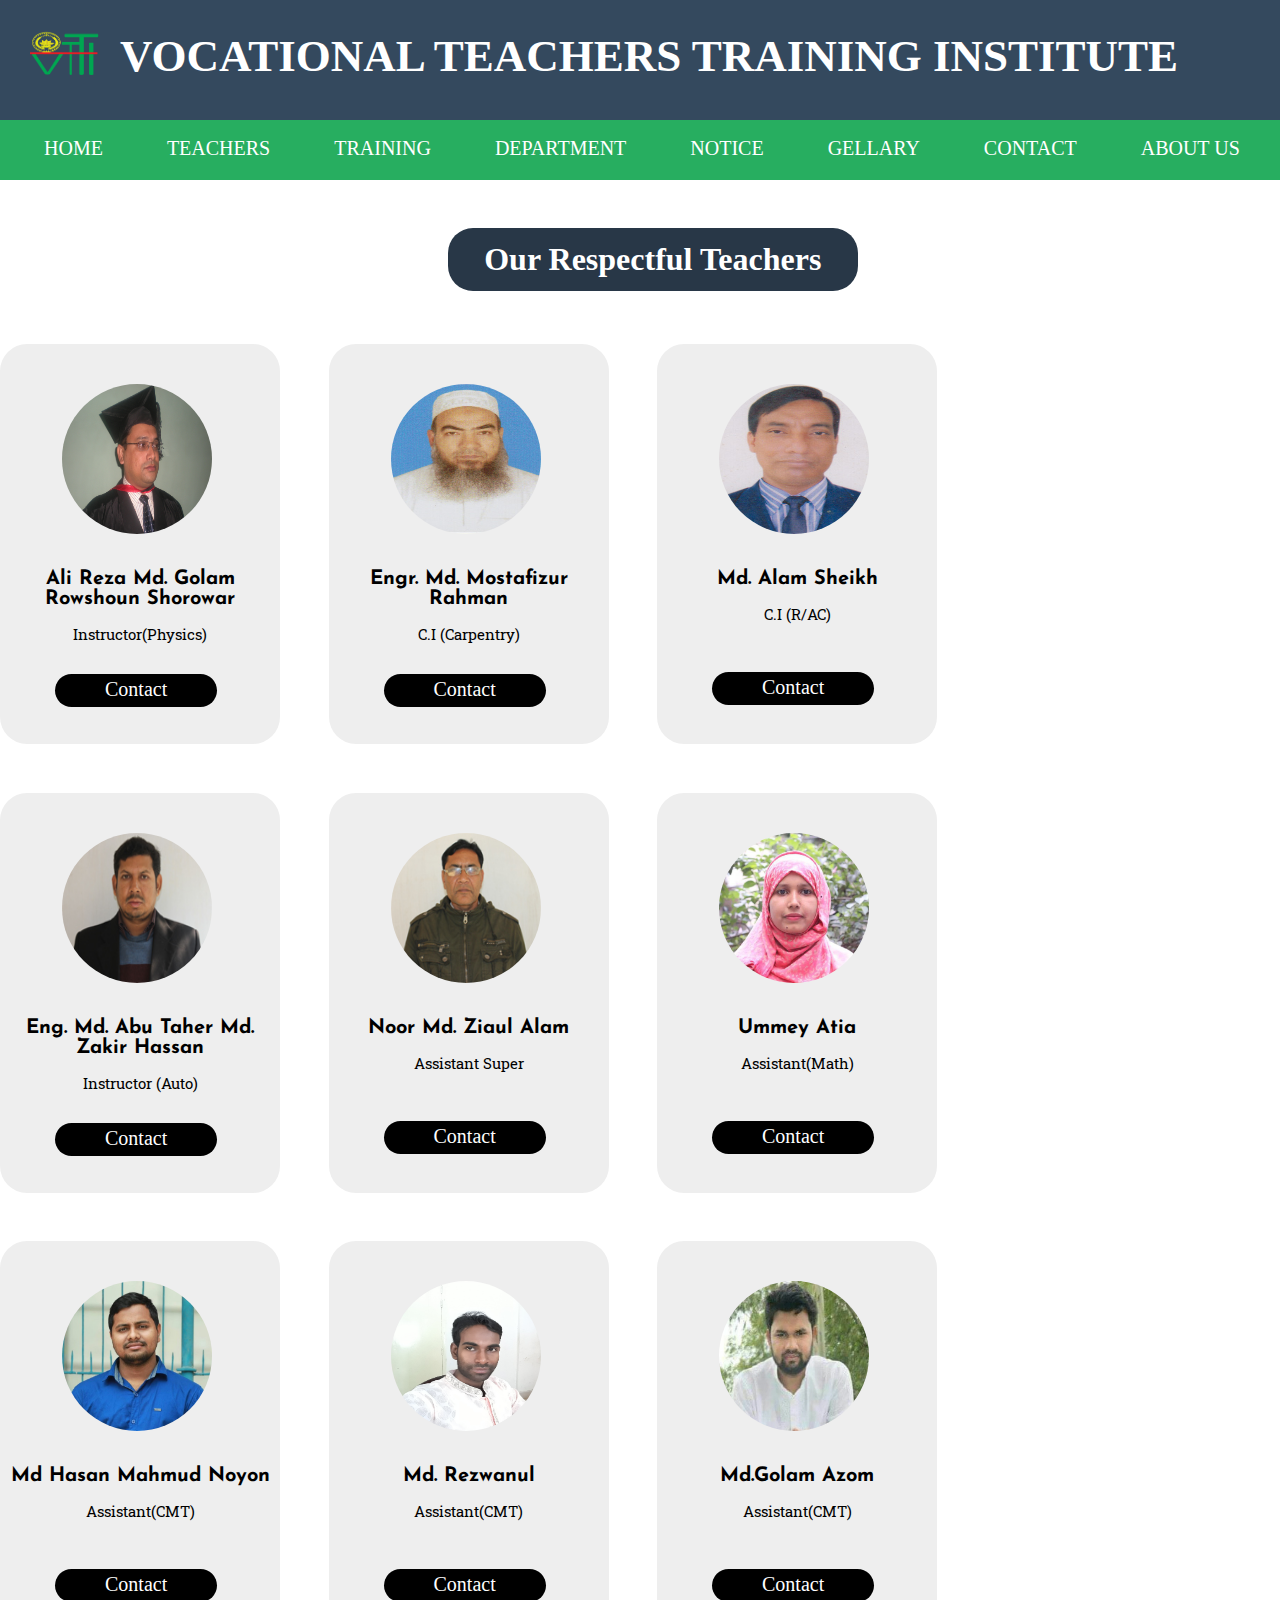
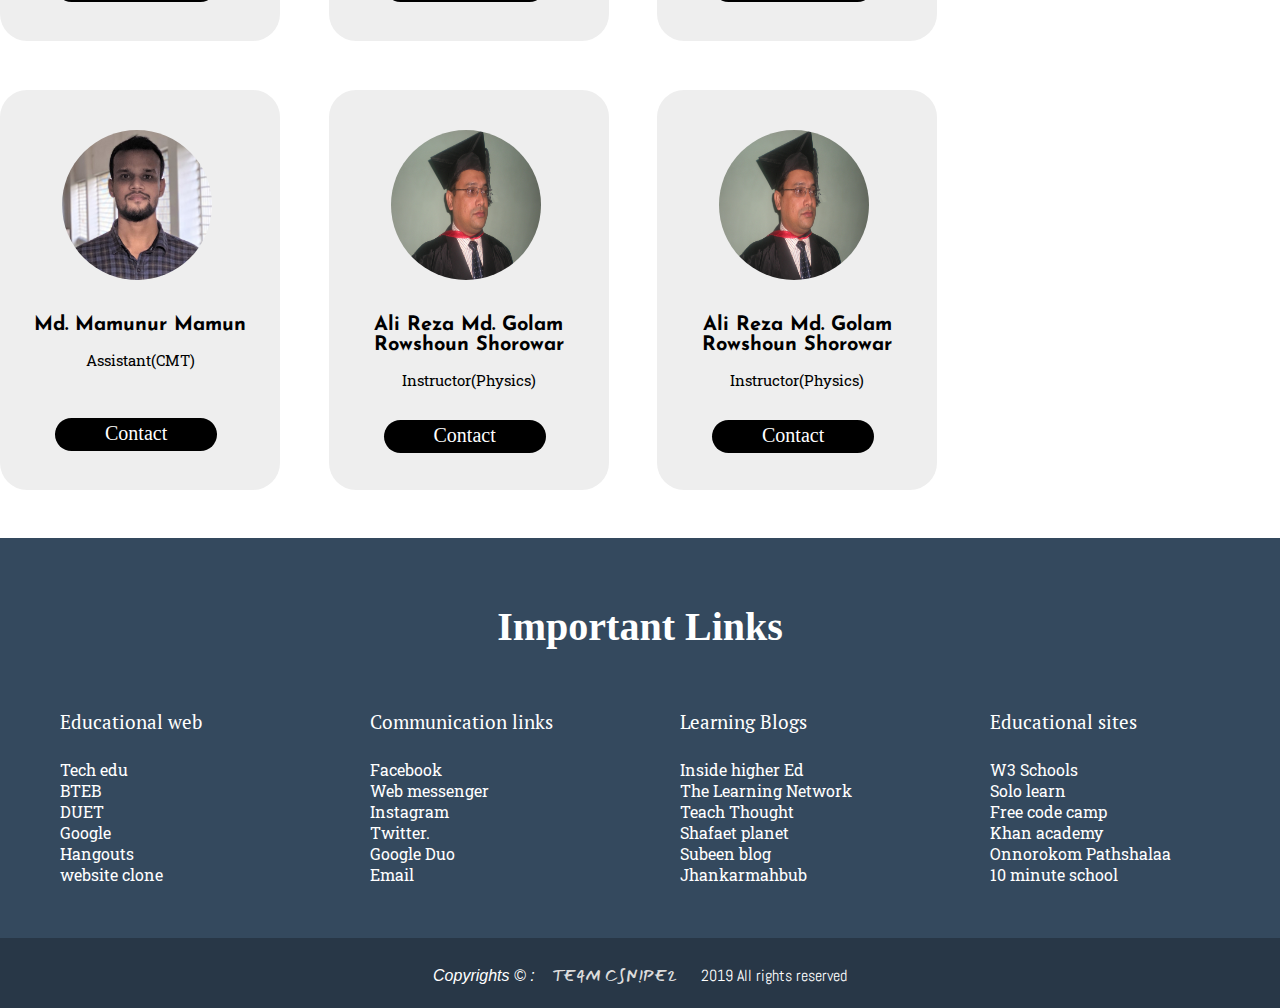
<file: teachers.html>
<!DOCTYPE html>
<html lang="en">

<head>
    <meta charset="UTF-8">
    <meta name="viewport" content="width=device-width, initial-scale=1.0">
    <meta http-equiv="X-UA-Compatible" content="ie=edge">
    <title>VTTI</title>
    <link rel="stylesheet" type="text/css" href="style.css">
</head>

<body>
    <div class="wrapper">
        <div class="wrapperhead">
            <div class="header">
                <img src="img/Lo/vlogo.png" alt="">
                <h1>VOCATIONAL TEACHERS TRAINING INSTITUTE</h1>
            </div>
        </div>
    </div>
    <div class="menuwrap">
        <div class="menu">
            <ul>
                <li>
                    <a href="index.html">Home</a>
                </li>
                <li>
                    <a href="teachers.html">Teachers</a>
                </li>
                <li>
                    <a href="training.html">Training</a>
                </li>
                <li>
                    <a href="department.html">Department</a>
                </li>
                <li>
                    <a href="notice.html">Notice</a>
                </li>
                <li>
                    <a href="gellary.html">Gellary</a>
                </li>
                <li>
                    <a href="contact.html">Contact</a>
                </li>
                <li>
                    <a href="aboutus.html">About US</a>
                </li>
                <li>
            </ul>
        </div>
    </div>
    <div class="teacherwrap">
        <div class="teachers">
            <div class="teachert">
                <h1>Our Respectful Teachers <br></h1>
            </div>
        </div>
    </div>
    <!--Rowson sir-->
    <div class="teachercard">
        <div class="teachwrap">
            <div class="teacherupper">
                <div class="teachrimg">
                    <img src="img/T/rowsonsir.jpg" alt="">
                </div>
            </div>
            <div class="teacherlower">
                <h2>Ali Reza Md. Golam Rowshoun Shorowar</h2>
                <p>Instructor(Physics)</p>
                <a href="#">Contact</a>
            </div>
        </div>
    </div>
    <div class="teachercard">
        <div class="teachwrap">
            <div class="teacherupper">
                <div class="teachrimg">
                    <img src="img/T/mostafizur.jpg" alt="">
                </div>
            </div>
            <div class="teacherlower">
                <h2>Engr. Md. Mostafizur Rahman</h2>
                <p>C.I (Carpentry)</p>
                <a href="#">Contact</a>
            </div>
        </div>
    </div>
    <div class="teachercard">
        <div class="teachwrap">
            <div class="teacherupper">
                <div class="teachrimg">
                    <img src="img/T/alamsheikh.jpg" alt="">
                </div>
            </div>
            <div class="teacherlower">
                <h2>Md. Alam Sheikh</h2>
                <p>C.I (R/AC)</p>
                <br>
                <a href="#">Contact</a>
            </div>
        </div>
    </div>
    <div class="teachercard te">
        <div class="teachwrap">
            <div class="teacherupper">
                <div class="teachrimg">
                    <img src="img/T/abutaher.jpg" alt="">
                </div>
            </div>
            <div class="teacherlower">
                <h2>Eng. Md. Abu Taher Md. Zakir Hassan</h2>
                <p>Instructor (Auto)</p>
                <a href="#">Contact</a>
            </div>
        </div>
    </div>
    <div class="teachercard">
        <div class="teachwrap">
            <div class="teacherupper">
                <div class="teachrimg">
                    <img src="img/T/zialulsir.jpg" alt="">
                </div>
            </div>
            <div class="teacherlower">
                <h2>Noor Md. Ziaul Alam</h2>
                <p>Assistant Super</p>
                <br>
                <a href="#">Contact</a>
            </div>
        </div>
    </div>
    <div class="teachercard">
        <div class="teachwrap">
            <div class="teacherupper">
                <div class="teachrimg">
                    <img src="img/T/atia.jpg" alt="">
                </div>
            </div>
            <div class="teacherlower">
                <h2>Ummey Atia</h2>
                <p>Assistant(Math)</p>
                <br>
                <a href="#">Contact</a>
            </div>
        </div>
    </div>
    
    <div class="teachercard">
            <div class="teachwrap">
                <div class="teacherupper">
                    <div class="teachrimg">
                        <img src="img/T/hasansir.jpg" alt="">
                    </div>
                </div>
                <div class="teacherlower">
                    <h2>Md Hasan Mahmud Noyon</h2>
                    <p>Assistant(CMT)</p>
                    <br>
                    <a href="#">Contact</a>
                </div>
            </div>
        </div>
        <div class="teachercard te">
            <div class="teachwrap">
                <div class="teacherupper">
                    <div class="teachrimg">
                        <img src="img/T/rez.jpg" alt="">
                    </div>
                </div>
                <div class="teacherlower">
                    <h2>Md. Rezwanul </h2>
                    <p>Assistant(CMT)</p>
                    <br>
                    <a href="#">Contact</a>
                </div>
            </div>
        </div>
        <div class="teachercard">
            <div class="teachwrap">
                <div class="teacherupper">
                    <div class="teachrimg">
                        <img src="img/T/azom.jpg" alt="">
                    </div>
                </div>
                <div class="teacherlower">
                    <h2>Md.Golam Azom</h2>
                    <p>Assistant(CMT)</p>
                    <br>
                    <a href="#">Contact</a>
                </div>
            </div>
        </div>
        <div class="teachercard">
            <div class="teachwrap">
                <div class="teacherupper">
                    <div class="teachrimg">
                        <img src="img/T/mamun.jpg" alt="">
                    </div>
                </div>
                <div class="teacherlower">
                    <h2>Md. Mamunur Mamun</h2>
                    <p>Assistant(CMT)</p>
                    <br>
                    <a href="#">Contact</a>
                </div>
            </div>
        </div>
        <div class="teachercard">
            <div class="teachwrap">
                <div class="teacherupper">
                    <div class="teachrimg">
                        <img src="img/T/rowsonsir.jpg" alt="">
                    </div>
                </div>
                <div class="teacherlower">
                    <h2>Ali Reza Md. Golam Rowshoun Shorowar</h2>
                    <p>Instructor(Physics)</p>
                    <a href="#">Contact</a>
                </div>
            </div>
        </div>
        <div class="teachercard te">
            <div class="teachwrap">
                <div class="teacherupper">
                    <div class="teachrimg">
                        <img src="img/T/rowsonsir.jpg" alt="">
                    </div>
                </div>
                <div class="teacherlower">
                    <h2>Ali Reza Md. Golam Rowshoun Shorowar</h2>
                    <p>Instructor(Physics)</p>
                    <a href="#">Contact</a>
                </div>
            </div>
        </div>

<!---Blank start from here-->
<div class="tblank"></div>


    <!--footer div start from here -->

    <div class="footerwrap">
        <div class="footer">
            <h1>Important Links</h1>
            <div class="fcard1">
                <h3>Educational web</h3>
                <p><a href="http://www.techedu.gov.bd/" target="_blank">Tech edu</a></p>
                <p><a href="http://bteb.gov.bd/" target="_blank">BTEB</a></p>
                <p><a href="http://www.duet.ac.bd/" target="_blank">DUET</a></p>
                <p><a href="https://www.google.com/" target="_blank">Google</a></p>
                <p><a href="https://hangouts.google.com/" target="_blank">Hangouts</a></p>
                <p><a href="https://darkcoders321.github.io/thor/" target="_blank">website clone</a></p>
            </div>
            <div class="fcard1">
                <h3>Communication links</h3>
                <p><a href="https://facebook/com/" target="_blank">Facebook</a></p>
                <p><a href="https://messages.google.com/" target="_blank">Web messenger</a></p>
                <p><a href="https://www.instagram.com/" target="_blank">Instagram</a></p>
                <p><a href="https://twitter.com/" target="_blank">Twitter.</a></p>
                <p><a href="https://duo.google.com/about/" target="_blank">Google Duo</a></p>
                <p><a href="https://mail.google.com/" target="_blank">Email</a></p>
            </div>
            <div class="fcard1">
                <h3>Learning Blogs</h3>
                <p><a href="http://www.insidehighered.com/#sthash.03ilesEc.dpbs" target="_blank">Inside higher Ed</a></p>
                <p><a href="https://www.nytimes.com/section/learning?module=BlogMain&action=Click&region=Header&pgtype=Blogs&version=Blog%20Category&contentCollection=U.S." target="_blank">The Learning Network</a></p>
                <p><a href="https://www.teachthought.com/" target="_blank">Teach Thought</a></p>
                <p><a href="http://www.shafaetsplanet.com/" target="_blank">Shafaet planet</a></p>
                <p><a href="http://subeen.com/" target="_blank">Subeen blog</a></p>
                <p><a href="https://www.jhankarmahbub.com/" target="_blank">Jhankarmahbub</a></p>
            </div>
            <div class="fcard1">
                <h3>Educational sites</h3>
                <p><a href="https://www.w3schools.com/" target="_blank"> W3 Schools </a></p>
                <p><a href="https://www.sololearn.com/" target="_blank">Solo learn</a></p>
                <p><a href="https://www.freecodecamp.org/" target="_blank">Free code camp</a></p>
                <p><a href="https://www.khanacademy.org/" target="_blank">Khan academy</a></p>
                <p><a href="https://www.youtube.com/user/OnnorokomPathshala" target="_blank">Onnorokom Pathshalaa</a></p>
                <p><a href="https://www.youtube.com/channel/UCpeKK_DqdGSQqSPhLGphRiQ" target="_blank">10 minute school</a></p>
            </div>
            

        </div>
    </div>
    <div class="copyrightwrap">
        <div class="copyright">
            <p> <i> Copyrights &copy; :&nbsp;&nbsp;&nbsp;</i>  <b>TE4M CSN!PE2 </b>  &nbsp;&nbsp;&nbsp;&nbsp;	2019 All rights reserved  </p>
        </div>
    </div>






    <!--blank div 
    <div class="blank">
    </div>
    --> 

    </body>
    </html>
</file>
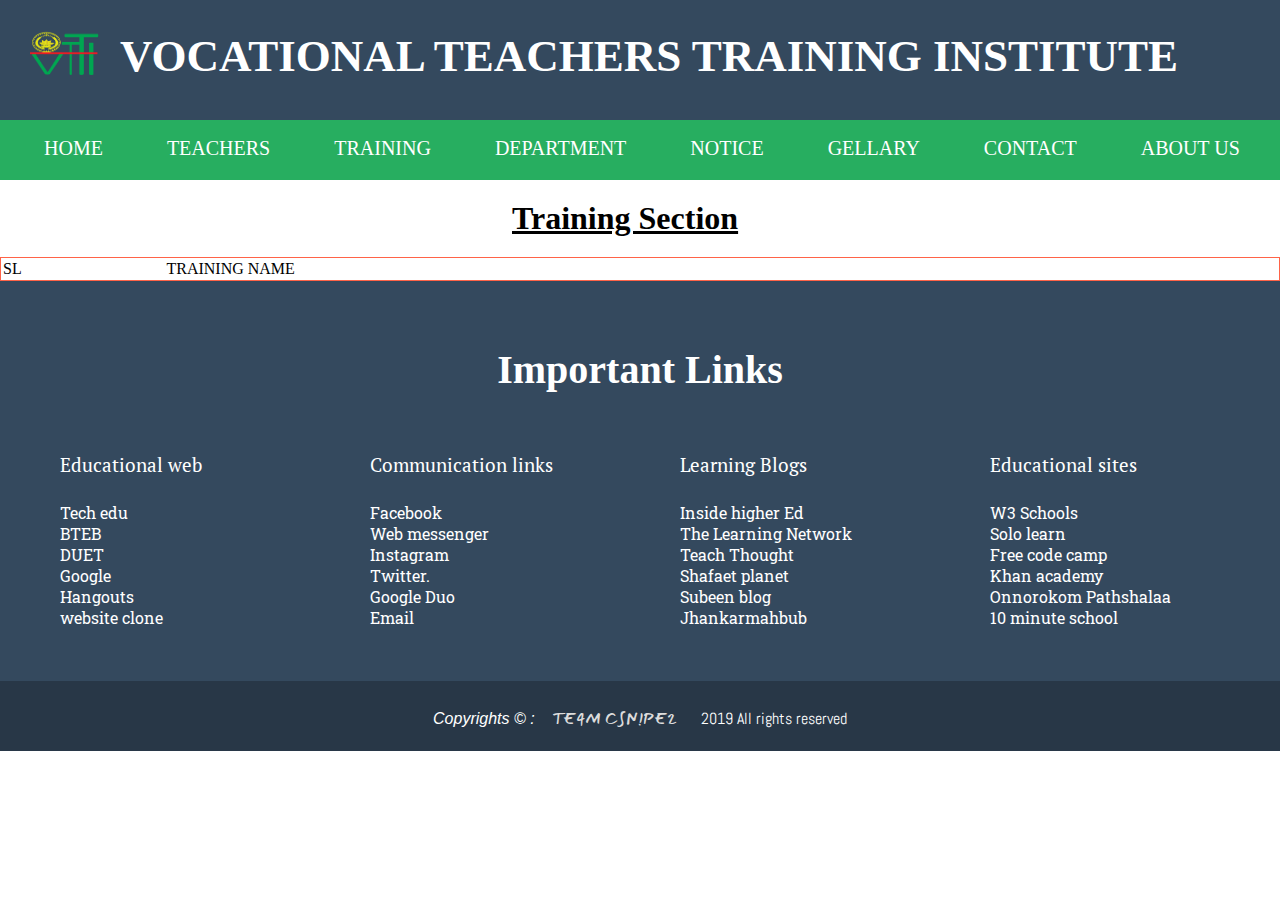
<file: training.html>
<!DOCTYPE html>
<html lang="en">

<head>
    <meta charset="UTF-8">
    <meta name="viewport" content="width=device-width, initial-scale=1.0">
    <meta http-equiv="X-UA-Compatible" content="ie=edge">
    <title>VTTI</title>
    <link rel="stylesheet" type="text/css" href="style.css">
    <link rel="stylesheet" href="css/taining.css">
</head>

<body>
    <div class="wrapper">
        <div class="wrapperhead">
            <div class="header">
                <img src="img/Lo/vlogo.png" alt="">
                <h1>VOCATIONAL TEACHERS TRAINING INSTITUTE</h1>
            </div>
        </div>
    </div>
    <div class="menuwrap">
        <div class="menu">
            <ul>
                <li>
                    <a href="index.html">Home</a>
                </li>
                <li>
                    <a href="teachers.html">Teachers</a>
                </li>
                <li>
                    <a href="training.html">Training</a>
                </li>
                <li>
                    <a href="department.html">Department</a>
                </li>
                <li>
                    <a href="notice.html">Notice</a>
                </li>
                <li>
                    <a href="gellary.html">Gellary</a>
                </li>
                <li>
                    <a href="contact.html">Contact</a>
                </li>
                <li>
                    <a href="aboutus.html">About US</a>
                </li>
                <li>
            </ul>
        </div>
    </div>

    <!--Main content start form here-->

    <div class="hwrapper">
        <div class="wrph">
            <h1><u>Training Section</u></h1>
        </div>
    </div>

    <div class="table">
        <table>
            <tr>
                <td class="t">SL</td>
                <td class="t">TRAINING NAME</td>
            </tr>
        </table>
    </div>




























        <!--footer div start from here -->

        <div class="footerwrap">
                <div class="footer">
                    <h1>Important Links</h1>
                    <div class="fcard1">
                        <h3>Educational web</h3>
                        <p><a href="http://www.techedu.gov.bd/" target="_blank">Tech edu</a></p>
                        <p><a href="http://bteb.gov.bd/" target="_blank">BTEB</a></p>
                        <p><a href="http://www.duet.ac.bd/" target="_blank">DUET</a></p>
                        <p><a href="https://www.google.com/" target="_blank">Google</a></p>
                        <p><a href="https://hangouts.google.com/" target="_blank">Hangouts</a></p>
                        <p><a href="https://darkcoders321.github.io/thor/" target="_blank">website clone</a></p>
                    </div>
                    <div class="fcard1">
                        <h3>Communication links</h3>
                        <p><a href="https://facebook/com/" target="_blank">Facebook</a></p>
                        <p><a href="https://messages.google.com/" target="_blank">Web messenger</a></p>
                        <p><a href="https://www.instagram.com/" target="_blank">Instagram</a></p>
                        <p><a href="https://twitter.com/" target="_blank">Twitter.</a></p>
                        <p><a href="https://duo.google.com/about/" target="_blank">Google Duo</a></p>
                        <p><a href="https://mail.google.com/" target="_blank">Email</a></p>
                    </div>
                    <div class="fcard1">
                        <h3>Learning Blogs</h3>
                        <p><a href="http://www.insidehighered.com/#sthash.03ilesEc.dpbs" target="_blank">Inside higher Ed</a></p>
                        <p><a href="https://www.nytimes.com/section/learning?module=BlogMain&action=Click&region=Header&pgtype=Blogs&version=Blog%20Category&contentCollection=U.S." target="_blank">The Learning Network</a></p>
                        <p><a href="https://www.teachthought.com/" target="_blank">Teach Thought</a></p>
                        <p><a href="http://www.shafaetsplanet.com/" target="_blank">Shafaet planet</a></p>
                        <p><a href="http://subeen.com/" target="_blank">Subeen blog</a></p>
                        <p><a href="https://www.jhankarmahbub.com/" target="_blank">Jhankarmahbub</a></p>
                    </div>
                    <div class="fcard1">
                        <h3>Educational sites</h3>
                        <p><a href="https://www.w3schools.com/" target="_blank"> W3 Schools </a></p>
                        <p><a href="https://www.sololearn.com/" target="_blank">Solo learn</a></p>
                        <p><a href="https://www.freecodecamp.org/" target="_blank">Free code camp</a></p>
                        <p><a href="https://www.khanacademy.org/" target="_blank">Khan academy</a></p>
                        <p><a href="https://www.youtube.com/user/OnnorokomPathshala" target="_blank">Onnorokom Pathshalaa</a></p>
                        <p><a href="https://www.youtube.com/channel/UCpeKK_DqdGSQqSPhLGphRiQ" target="_blank">10 minute school</a></p>
                    </div>
                    
        
                </div>
            </div>
            <div class="copyrightwrap">
                <div class="copyright">
                    <p> <i> Copyrights &copy; :&nbsp;&nbsp;&nbsp;</i>  <b>TE4M CSN!PE2 </b>  &nbsp;&nbsp;&nbsp;&nbsp;	2019 All rights reserved  </p>
                </div>
            </div>
        
        
        
        
        
        
            <!--blank div 
            <div class="blank">
            </div>
            -->
    </body>
    </html>
</file>
<file: style.css>
@import url('https://fonts.googleapis.com/css?family=Roboto+Slab&display=swap');
@import url('https://fonts.googleapis.com/css?family=PT+Serif&display=swap');
@import url('https://fonts.googleapis.com/css?family=Mansalva&display=swap');
/*   font-family: 'Mansalva', cursive;    */
@import url('https://fonts.googleapis.com/css?family=Abel&display=swap');
/*  font-family: 'Abel', sans-serif;  */
@import url('https://fonts.googleapis.com/css?family=Josefin+Sans&display=swap');
/*	font-family: 'Josefin Sans', sans-serif;	*/ /*for teacher's card */


*{margin:0; padding:0;}



body{

}


/* wrapper goes from here */
.wrapper{
	width:1280px;
	height:auto;
	margin:0 auto;
	clear:both;
}

/*header goes from here */
.header{
	float:left;
	background: #34495E;
	width:100%;
	height: 120px;
}

/* header image */
.header img{
	width:70px;
	height:70px;
	margin-left: 30px;
	margin-top: 22px;
	margin-right: 20px;
	float:left;
	clear:both;
}

/* header heading */

.header h1{
	color:#fff;
	font-size: 45px;
	padding-top: 30px;
}

/*menu start from here */ 

/*menuwrap */ 

.menuwrap{
	width:1280px;
	height: auto;
	margin: 0 auto;
}
.menu{
	width:100%;
	height: 60px;
	float:left;
	background-color: #27AE60;
}

.menu ul li{
	list-style-type: none;
	float:left;
	margin-top: 17px;
	margin-left: 20px;
}

.menu ul li a{
	float:left;
	color:#fff;
	text-decoration: none;
	text-transform: uppercase;
	font-size: 20px;
	padding-left: 24px;
	padding-right: 20px;
	transition: 1s;
	/* background-color:skyblue; */
}
.menu ul li a:hover{
	transition: 0.5s;
	background-color: #34495E;
	padding-top: 6px;
	padding-bottom: 6px;
	border-radius:3px;
}

/* imgslice wrapper */
 
.imgslidewrap{
	width:1280px;
	height: auto;
	margin:0 auto;
}

.imgslide img{
	width:100%;
	height: 500px;
}


.slider img{
	float:left;
	width:100%;
	height: 450px;
}


/* principlawrap start from here */
.principalwrap{
	width:1280px;
	height: auto;
	margin: 0 auto;
	clear:both;
}

/* message */
.message.clear{
	clear:both;
}
.message{
	width:100%;
	height: 100px;
	background-color: #27AE60;
	float:left;
}
.message h2{
	text-align: center;
	margin-top: 22px;
	font-size: 40px;
	color: #fff;
}

.principal img{
	width:50%;
	float:right;
	height: 500px;
}
.text p{
	text-align: justify;
	margin-right: 3px;
}

/* principal message section */
.primeswrap{
	width:1280px;
	height: auto;
	margin: 0 auto;
}
.bar{
	float:left;
	width:40%;
	height: 80px;
	margin-top: 4%;
	margin-left: 32%;
	background-color: #27AE60;
	border-radius: 25px;
}
.bar h1{
	text-align: center;
	color:#fff;
	margin-top: 15px;
	font-size: 40px;
}

/*principal image seciton */

.principalwrap{
	width:1280px;
	height: auto;
	margin: 0 auto;
}
.principalimg{
	float:left;
}

.principalimg img{
	float:left;
	width:70%;
	border-radius: 50%;
	border:3px solid #34495E;
	margin-left: 10%;
	margin-top: 10%;
}

.principal p{
	float:left;
	padding-left: 25px;
}

}
/* text section */
.textwrap{
	width:-50%;
}
.text{
	width:100%;

}
.text p{
	padding-top: 20px;
	padding-left: 0px;
	padding-top: 20px;
	font-family: 'Roboto Slab', serif;
}
.text h2{
	padding-top: 80px;
	font-family: 'PT Serif', serif;
}
/* card wrap */

.cardicowrap{
	width:1280px;
	height: auto;
	margin: 0 auto;
}
.cardico{
	float:left;
	width:300px;
	margin-top: 50px;
	height: 250px;
}
.cardico img{
	float:left;
	margin-left: 30%;
}
.cardico p{
	float:left;
	margin-right: 25px;
	font-family: 'Roboto Slab', serif;
	text-align: justify;
}


/* our mission blank */
.ourmissionblank{
	width:100%;
	float:left;
	margin:0 auto;
	height: 45px;
}
/* footer wrap start from here */

.footerwrap{
	width:1280px;
	height: auto;
	margin:0 auto;
}
.footer{
	float:left;
	width:100%;
	height: 400px;
	background-color: #34495E;
}
.footer h1{
	text-align: center;
	padding-top: 65px;
	font-size: 40px;
	color:#fff;
}
.footer h1:hover{
	font-size: 45px;
	transition: .9s;
	color: #27AE60;
}
.fcard1{
	float:left;
	width:250px;
	margin-left: 60px;
	margin-top:20px;
}
.fcard1 h3{
	color:#fff;
	font-family: 'PT Serif', serif;
	font-weight: lighter;
	margin-bottom: 25px;
	padding-top: 40px;
}
.fcard1 h3:hover{
	transition: 1s;
	color: tomato;
}
.fcard1 a{
	color : #fff;
	padding-bottom: 10px;
	text-decoration: none;
	font-family: 'Roboto Slab', serif;
}
.fcard1 a:hover{
	transition: .9s;
	color: #27AE60;
}

/* copyright start from here */

.copyrightwrap{
	width: 1280px;
	height: auto;
	margin: 0 auto;
}
.copyright{
	float: left;
	width:100%;
	height: 70px;
	background-color: #283747;
}
.copyright i{
	color:white;
	font-family: Arial, Helvetica, sans-serif;
}
.copyright p{
	font-family: 'Abel', sans-serif;
	margin-top: 25px;
	text-align: center;
	color: white;
}
.copyright b{
	font-weight: normal;
	color:gainsboro;
	font-family: 'Mansalva', cursive;
}

/* ====================================== TEACHERS CSS ============================================ */


.teacherwrap{
	width:1280px;
	height: auto;
	margin: 0 auto;
}
.teachert{
	float: left;
	width:32%;
	height: auto;
	margin-left: 35%;
	margin-right: 25%;
}
.teachert h1{
	color:#fff;
	background-color: #283747;
	text-align: center;
	padding-top: 13px;
	padding-bottom: 13px;
	margin-bottom: 5px;
	margin-top:47.5px;
	border-radius: 25px;
}

/* teachercard start from here */

.teachercard{
	width: 1280px;
	height: auto;
	margin: 0 auto;
}
.teachwrap{
	float: left;
	border-radius: 20px;
	width:280px;
	height: 400px;
	background-color: #EEEEEE;
	margin-right: 48.5px;
	margin-top: 48.5px;
	border-radius: 27px;
	
}
.teacherupper{
	position: relative;
	float: left;
	width:280px;
	height: 200px;
	background-color:  ;
}
.teacherlower{
	float: left;
	width:280px;
	height: 200px;
}
.teacherlower h2{
	text-align: center;
	padding-top: 25px;
	font-family: 'Josefin Sans', sans-serif;
	font-size: 20px;
	padding-bottom: 15px;
	margin-left: 10px;
	margin-right: 10px;
}
.teacherlower p{
	font-family: 'Roboto Slab', serif;
	text-align: center;
	font-size: 15px;
}

.teachrimg img{
	width:150px;
	height: 150px;
	border-radius: 50%;
	transform: translate(62px, 40px);
}
.teacherlower a{
	color:#fff;
	float: left;
	font-family: 
	color:#fff;
	text-decoration: none;
	font-size: 20px;
	margin-left: 55px;
	margin-top: 30px;
	background-color: black;
	padding-left: 50px;
	padding-right: 50px;
	padding-top: 4px;
	padding-bottom: 6px;
	border-radius: 25px;
}

/* no margin */
.te{
	margin-right: 0;
}

/* tblank here */

.tblank{
	float: left;
	width:100%;
	height: 48.5px;
}


/* blank div */
.blank{
	width:100%;
	height: 200px;
	float:left;
}












/* header responsive */
@media screen and (max-width: 660px){
	.header{
		width:100%;
		height: 85px;
	}
	.header img{
		width:50px;
		height: 50px;
		margin-left: 20px;
		margin-right: 20px;
		margin-top: 20px;
	}
	.header h1{
		font-size:20px;
		margin-top: 2px;
	}
}




/* menu responsive */
@media screen and (max-width: 660px){
	.menu{
		width:100%;
		height:85px;
	}
	.menu ul li{
		margin-left: 0;
		margin-top: 17px;
	}
	.menu ul li a{
		float:left;
		font-size: 15px;
	}
	.menu ul li a:hover{
		padding-top: 2px;
		padding-bottom: 2px;
	}
}

/* top image responsive */

@media screen and (max-width: 660px){
	.slider img{
		width:100%;
		height: 350px;
	}
}
</file>
<file: css/aboutus.css>
*{margin:0; padding:0;}
@import url('https://fonts.googleapis.com/css?family=Permanent+Marker&display=swap');
/*  font-family: 'Permanent Marker', cursive;   */
 
.teamnamewrap{
    width:1280px;
    height: auto;
    margin: 0 auto;

}
.teamname{
    float: left;
}
.teamname img{
    width:100%;
}


/* team card start from here */
.teamcard{
	width: 1280px;
	height: auto;
	margin: 0 auto;
}
.teachwrap{
	float: left;
	border-radius: 20px;
	width:280px;
	height: 400px;
	background-color: #AAB7B8;
	margin-right: 48.5px;
	margin-top: 48.5px;
	margin-bottom: 48.5px;
	border-radius: 27px;
	
}
.teacherupper{
	position: relative;
	float: left;
	width:280px;
	height: 200px;
	background-color:  ;
}
.teacherlower{
	float: left;
	width:280px;
	height: 200px;
}
.teacherlower h2{
	text-align: center;
	padding-top: 25px;
	font-family: 'Josefin Sans', sans-serif;
	font-size: 20px;
	padding-bottom: 15px;
	margin-left: 10px;
	margin-right: 10px;
}
.teacherlower p{
	font-family: 'Roboto Slab', serif;
	text-align: center;
	font-size: 15px;
}

.teachrimg img{
	width:150px;
	height: 150px;
	border-radius: 50%;
	transform: translate(62px, 40px);
}
.teacherlower a{
	color:#fff;
	float: left;
	font-family: 
	color:#fff;
	text-decoration: none;
	font-size: 20px;
	margin-left: 55px;
	margin-top: 30px;
	background-color: black;
	padding-left: 50px;
	padding-right: 50px;
	padding-top: 4px;
	padding-bottom: 6px;
	border-radius: 25px;
}

/* no margin */
.te{
	margin-right: 0;
}

/* ================== */

#whowrap{
	width: 1280px;
	height: auto;
	margin: 0 auto;
}
.people{
	float: left;
	width:100%;
	background-color: #C6C6C6;
	margin-bottom: 50px;
}
.people h1{
	text-align: center;
	padding-top: 20px;
	padding-bottom: 20px;
	font-family: 'Josefin Sans', sans-serif;
	
}






/* details start from here */

#detailswrap{
	width: 1280px;
	height: auto;
	margin: 0 auto;
}
.detail img{
	float: left;
	width:400px;
	height: 400px;
	border-radius: 50%;
	margin-left: 110px;
}
.detailspo{
	float: left;
	width: 640px;
	height: 400px;
	background:#85929E;
	position: relative;
}
.detailtextt{
	position: relative;
	float: left;
	width:640px;
	height: 400px;
	background: #5DADE2;
}
.textt{
	float: left;
	
}
.textt h2{
	float: left;
	margin-bottom: 22px;
	color:#fff;
	font-family: 'Josefin Sans', sans-serif;
	margin-top: 40px;
	padding-left: 125px;

}
.textt p{
	padding-bottom:3px;
	padding-left: 125px;
	font-family: 'Josefin Sans', sans-serif;

}
.abt{
	float: left;
	width:400px;
	text-align: justify;
}
.ant p{
	
}
</file>
<file: css/contact.css>
*{margin:0; padding:0;}

.topbarwrap{
    width:1280px;
    height: auto;
    margin: 0 auto;
}
.topbar{
    float: left;
    width:100%;
    height: 60px;
    background: #34495E;
}
.topbar h1{
    float: left;
    margin-left: 45%;
    color:#fff;
    padding-top: 10px;
}
.topimg{
    float: left;
}
.topimg img{
    width:100%;
    height: 539px;
}

/* context wrap start from here */

.contextwrap{
    width:1280px;
    height: auto;
    margin: 0 auto;
}
.context{
    float: left;
    width:100%;
    height: 400px;
}
.context h1{
    text-align: center;
    margin-top:100px;
    margin-bottom: 30px;
}
.context p{
    text-align: center;
    font-family: 'Josefin Sans', sans-serif;
}
</file>
<file: css/department.css>
.headwrap{
    width: 1280px;
    height: auto;
    margin: 0 auto;
}
.hwrap{
    float: left;
    width:100%;
}

.headd h1{
    margin-top: 30px;
    margin-left: 38%;
    padding-bottom: 30px;
}
.tablew{
    width:1280px;
    height: auto;
    margin: 0 auto;
}
table{
    width:1280px;
    border-collapse: collapse;
    height: auto;
    border: 1px solid tomato;
}
td{
    text-align: center;
    font-family: Arial, Helvetica, sans-serif;
    border: 1px solid tomato;
}
tr{
    height: 50px;
}
.b{
    font-weight: bold;
}

/*blank */

.thor{
    float: left;
    width:100%;
    height: 50px;
}
</file>
<file: css/gellary.css>
@import url('https://fonts.googleapis.com/css?family=Roboto+Slab&display=swap');
@import url('https://fonts.googleapis.com/css?family=PT+Serif&display=swap');


*{margin:0; padding:0;}



body{

}


/* wrapper goes from here */
.wrapper{
	width:1280px;
	height:auto;
	margin:0 auto;
	clear:both;
}

/*header goes from here */
.header{
	float:left;
	background: #34495E;
	width:100%;
	height: 120px;
}

/* header image */
.header img{
	width:70px;
	height:70px;
	margin-left: 30px;
	margin-top: 22px;
	margin-right: 20px;
	float:left;
	clear:both;
}

/* header heading */

.header h1{
	color:#fff;
	font-size: 45px;
	padding-top: 30px;
}

/*menu start from here */ 

/*menuwrap */ 

.menuwrap{
	width:1280px;
	height: auto;
	margin: 0 auto;
}
.menu{
	width:100%;
	height: 60px;
	float:left;
	background-color: #27AE60;
}

.menu ul li{
	list-style-type: none;
	float:left;
	margin-top: 17px;
	margin-left: 20px;
}

.menu ul li a{
	float:left;
	color:#fff;
	text-decoration: none;
	text-transform: uppercase;
	font-size: 20px;
	padding-left: 24px;
	padding-right: 20px;
	transition: 1s;
	/* background-color:skyblue; */
}
.menu ul li a:hover{
	transition: 0.5s;
	background-color: #34495E;
	padding-top: 6px;
	padding-bottom: 6px;
	border-radius:3px;
}

/* imgslice wrapper */
 
.imgslidewrap{
	width:1280px;
	height: auto;
	margin:0 auto;
}

.imgslide img{
	width:100%;
	height: 500px;
}


.slider img{
	float:left;
	width:100%;
	height: 450px;
}


/* principlawrap start from here */
.principalwrap{
	width:1280px;
	height: auto;
	margin: 0 auto;
	clear:both;
}

/* message */
.message.clear{
	clear:both;
}
.message{
	width:100%;
	height: 100px;
	background-color: #27AE60;
	float:left;
}
.message h2{
	text-align: center;
	margin-top: 22px;
	font-size: 40px;
	color: #fff;
}

.principal img{
	width:50%;
	float:right;
	height: 500px;
}
.text p{
	text-align: justify;
	margin-right: 3px;
}

/* principal message section */
.primeswrap{
	width:1280px;
	height: auto;
	margin: 0 auto;
}
.bar{
	float:left;
	width:100%;
	height: 80px;
	background-color: #27AE60;
}
.bar h1{
	text-align: center;
	color:#fff;
	margin-top: 15px;
	font-size: 40px;
}

/*principal image seciton */

.principalwrap{
	width:1280px;
	height: auto;
	margin: 0 auto;
}
.principalimg{
	float:left;
}

.principalimg img{
	float:left;
	width:70%;
	border-radius: 50%;
	border:3px solid #34495E;
	margin-left: 10%;
	margin-top: 10%;
}

.principal p{
	float:left;
	padding-left: 25px;
}

}
/* text section */
.textwrap{
	width:-50%;
}
.text{
	width:100%;

}
.text p{
	padding-top: 20px;
	padding-left: 0px;
	padding-top: 20px;
	font-family: 'Roboto Slab', serif;
}
.text h2{
	padding-top: 80px;
	font-family: 'PT Serif', serif;
}
/* card wrap */

.cardicowrap{
	width:1280px;
	height: auto;
	margin: 0 auto;
}
.cardico{
	float:left;
	width:25%;
	margin-top: 5%;
	height: 250px;
}
.cardico img{
	float:left;
	margin-left: 30%;
}
.cardico p{
	float:left;
	margin-right: 25px;
	font-family: 'Roboto Slab', serif;
	text-align: justify;
}

/* our mission blank */
.ourmissionblank{
	width:100%;
	float:left;
	margin:0 auto;
	height: 45px;
}
/* footer wrap start from here */

.footerwrap{
	width:1280px;
	height: auto;
	margin:0 auto;
}
.footer{
	float:left;
	width:100%;
	height: 350px;
	background-color: #34495E;
}




/* blank div */
.blank{
	width:100%;
	height: 200px;
	float:left;
}
/* =========== heading ===========*/

.principalh{
	width:1280px;
	height: auto;
	margin: 0 auto;
}
.prinh h1{
	text-align: center;
}

/*========main==================*/

.tablewrap{
	width:1280px;
	height: auto;
	margin: 0 auto;
}
table{
	width:1275px;
	height: atuo;
	border:3px solid black;
}
tr{
	height: 318px;
	width:318px;
}
td{
	border:3px solid tomato;
	height: 318px;
}
.td1{
	width:636px;
	height: 318px;
}
.td1 img{
	width:636px;
	height: 318px;
}
.td2{
	width:318px;
	height: 318px;
}
.td2 img{
	width:318px;
	height: 318px;
}
/* td 3 */

.td3{
	width: 318px;
	height: 318px;
}
.td3 img{
	width:318px;
	height: 318px;
}
/* ================== */

.td4{
	width:636px;
	height: 318px;
}
.td4 img{
	width:318px;
	height: 318px;
}
.td5{
	width: 636px;
	height:318px;
}
.td5 img{
	width:636px;
	height:318px;
}
.td6{
	float: relative;
	width:318px;
	height: 318px;
}
.td6 img{
	width:318px;
	height:318px;
}
/* td 6 */



/* img */
img{
	width:50%;
}











/* header responsive */
@media screen and (max-width: 660px){
	.header{
		width:100%;
		height: 85px;
	}
	.header img{
		width:50px;
		height: 50px;
		margin-left: 20px;
		margin-right: 20px;
		margin-top: 20px;
	}
	.header h1{
		font-size:20px;
		margin-top: 2px;
	}
}




/* menu responsive */
@media screen and (max-width: 660px){
	.menu{
		width:100%;
		height:85px;
	}
	.menu ul li{
		margin-left: 0;
		margin-top: 17px;
	}
	.menu ul li a{
		float:left;
		font-size: 15px;
	}
	.menu ul li a:hover{
		padding-top: 2px;
		padding-bottom: 2px;
	}
}

/* top image responsive */

@media screen and (max-width: 660px){
	.slider img{
		width:100%;
		height: 350px;
	}
}
/* header text 1*/

.text1{
	text-align: center;
}
.img1{
	float: left;
}
.img2{
	float: left;
	padding-left: 10px;
}
.img3{
	float: left;
}
.img4{
	float: left;
	padding-left: 10px;
}
/*campus image*/
.cam1{
	float: left;
}
.cam2{
	float: left;
	padding-left: 10px;
}
.cam3{
	float: left;
	padding-left: 10px;
}
.cam4{
	float: left;
}
</file>
<file: css/notice.css>
*{margin:0; padding:0;}

/* notice section start from here */
.noticewrap{
    width: 1280px;
    height: auto;
    margin: 0 auto;
}

.noticesection{
    float: left;
    width: 100%;
    height: 60px;
  /*  margin-left: 40%; */
    margin-top: 20px;
    margin-bottom: 20px;
    background: #34495E;
  /*  border-radius: 25px; */
}
.noticesection h2{
    color:#fff;
    text-align: center;
    padding-top: 15px;
}

/* table wrap start from here */ 

.tabwrap{
    width:1280px;
    height: auto;
    margin: 0 auto;
}
/* configuring table seciton */
 table{
     width:1280px;
     height: auto;
     border-collapse: collapse;
     margin-bottom: 25px;
}
table , tr{
    height: 50px;
}
table, tr, td{
    border: 1px solid tomato;
    text-align: center;
    font-family: 'Josefin Sans', sans-serif;
    
}
table, tr, td, a{
    text-decoration: none;
    color: #34495E;
}
/*download hover with border */
.tab a:hover{
    color:#27AE60;
    transition: 0.5s;
    border-bottom: 1px solid #27AE60;
}
</file>
<file: css/taining.css>
.hwrapper{
    width:1280px;
    height: auto;
    margin: 0 auto;
}
.wrph h1{
    float: left;
    padding-top: 20px;
    padding-bottom: 20px;
    margin-left: 40%;
}
.table{
    width:1280px;
    height: auto;
    margin: 0 auto;
}

table{
    border:1px solid tomato;
    width: 1280px;
    height: auto;
    

}

td{
    width:
    border: 1px solid tomato;
}
</file>
